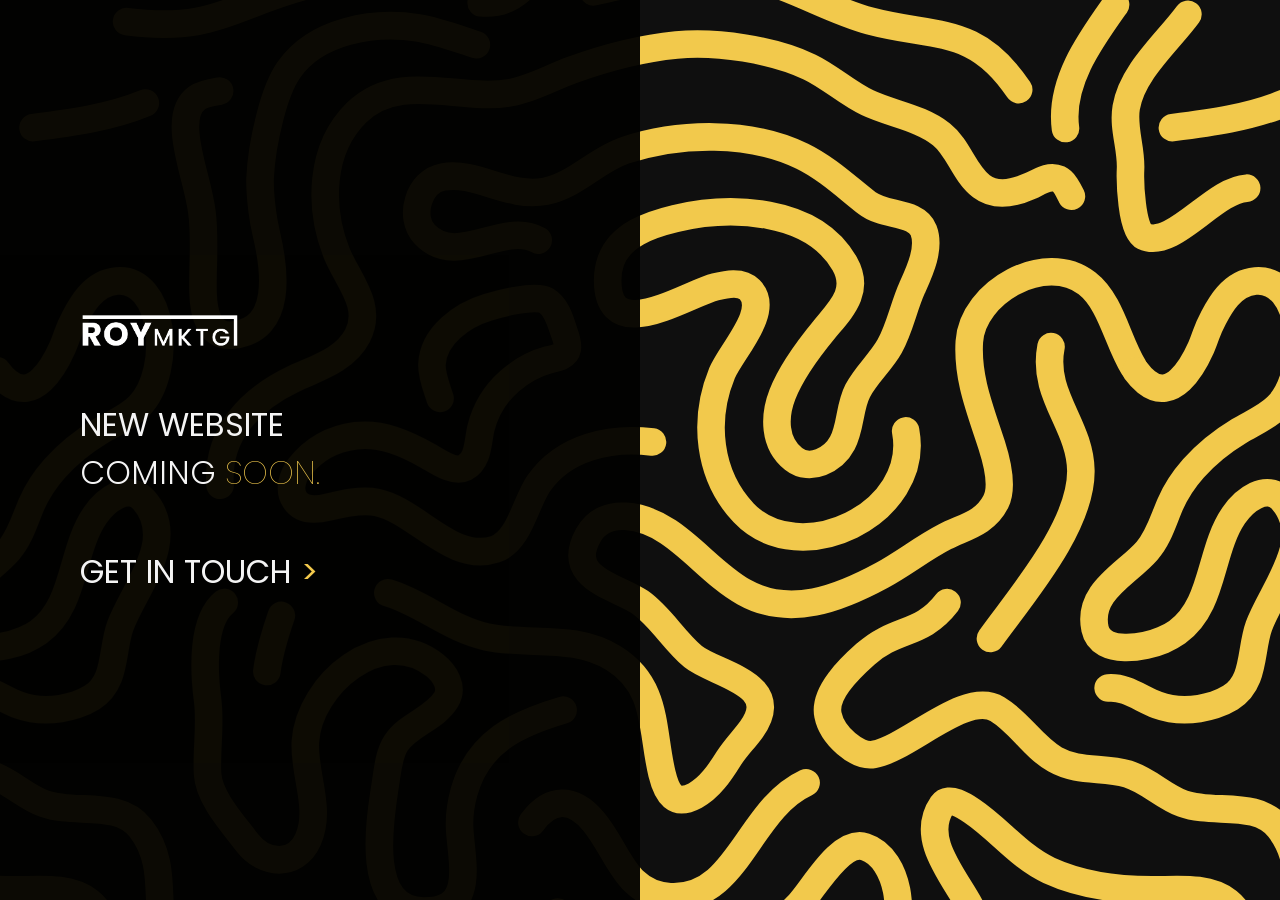
<file: index.html>
<!DOCTYPE html>
<html lang="en">
    <head>
        <!-- Google tag (gtag.js) -->
        <script async
            src="https://www.googletagmanager.com/gtag/js?id=G-N9LEPK4XEE"></script>
        <script>
  window.dataLayer = window.dataLayer || [];
  function gtag(){dataLayer.push(arguments);}
  gtag('js', new Date());

  gtag('config', 'G-N9LEPK4XEE');
</script>
        <meta charset="UTF-8" />
        <meta name="viewport" content="width=device-width, initial-scale=1.0" />
        <link rel="stylesheet" href="style.css" />
        <link rel="preconnect" href="https://fonts.googleapis.com">
        <link rel="preconnect" href="https://fonts.gstatic.com" crossorigin>
        <link
            href="https://fonts.googleapis.com/css2?family=Poppins:ital,wght@0,100;0,200;0,300;0,400;0,500;0,600;0,700;0,800;0,900;1,100;1,200;1,300;1,400;1,500;1,600;1,700;1,800;1,900&display=swap"
            rel="stylesheet">

        <title>Roy Marketing</title>
        <meta name="title"
            content="Roy Marketing  | Branding and Digital Marketing" />
        <meta name="description"
            content="Roy MKTG is a digital marketing agency based in Quebec City. We help small business owners with solutions that fits their needs, branding, web design, social media marketing & more." />
    </head>
    <body>
        <header>
            <nav>
                <img src="logo.png" alt>
                <p>NEW WEBSITE<br><span class="span1">COMING</span>
                      <!--<span
                        class="span2"></span>--> <span
                        class="span3">SOON.</span></p>
                <!-- <a href="#">GET IN TOUCH <span>></span></a> -->
                <a href="mailto:olivier@roymktg.com">GET IN TOUCH <span>></span></a>
            </nav>
        </header>
    </body>
</html>
</file>
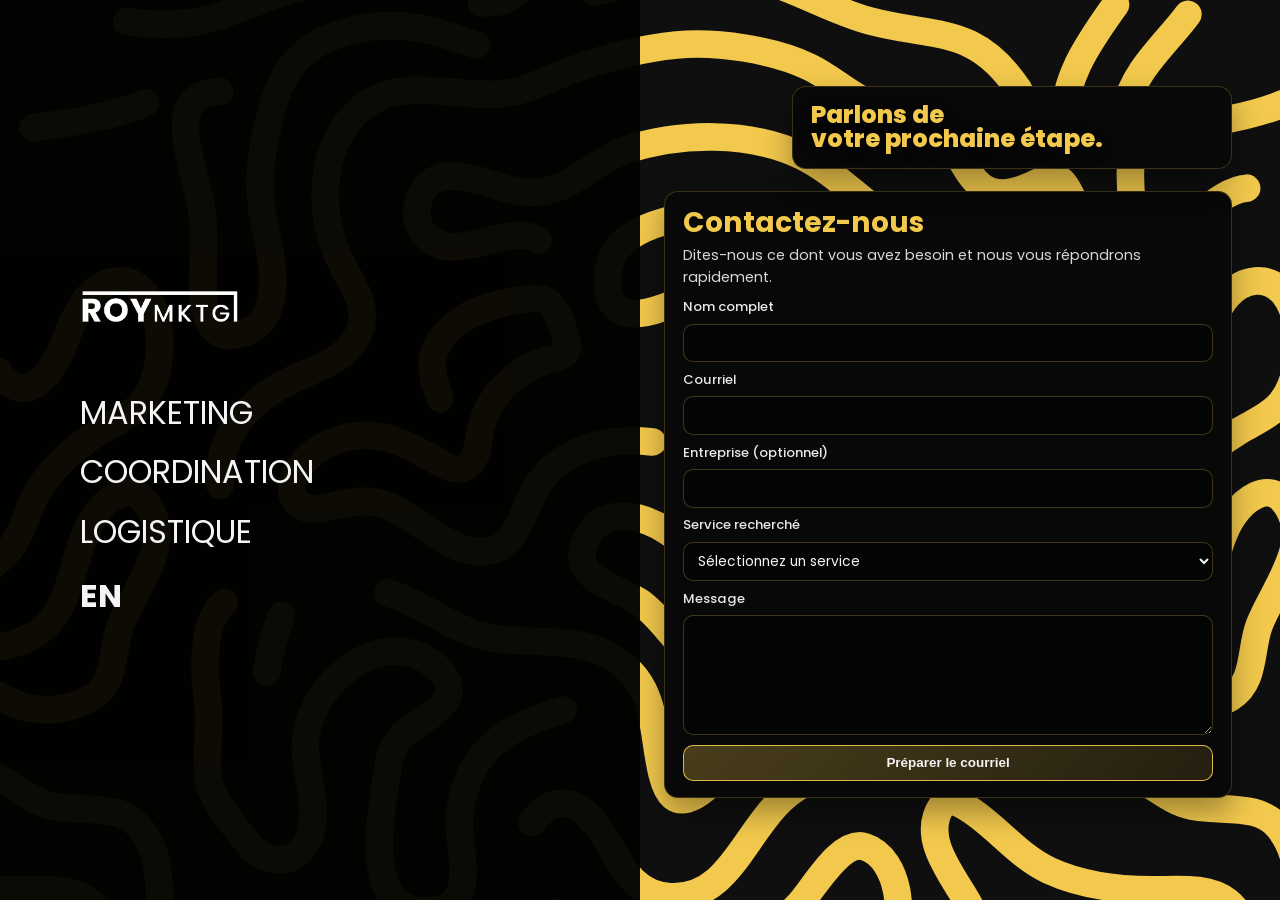
<file: contact-fr.html>
<!DOCTYPE html>
<html lang="fr">
    <head>
        <meta charset="UTF-8" />
        <meta name="viewport" content="width=device-width, initial-scale=1.0" />
        <link rel="stylesheet" href="style.css" />
        <link rel="preconnect" href="https://fonts.googleapis.com">
        <link rel="preconnect" href="https://fonts.gstatic.com" crossorigin>
        <link
            href="https://fonts.googleapis.com/css2?family=Poppins:ital,wght@0,100;0,200;0,300;0,400;0,500;0,600;0,700;0,800;0,900;1,100;1,200;1,300;1,400;1,500;1,600;1,700;1,800;1,900&display=swap"
            rel="stylesheet">
        <title>Contact | Roy Marketing | Français</title>
    </head>
    <body class="contact-page contact-form-page" id="top">
        <header>
            <nav>
                <div class="mobile-topbar">
                    <a href="index-fr.html" class="logo-link" aria-label="Retour à l'accueil">
                        <img src="logo.png" alt="Roy Marketing logo">
                    </a>
                    <button class="menu-toggle" type="button" aria-expanded="false" aria-controls="mobile-menu">
                        <span class="menu-toggle-line"></span>
                        <span class="menu-toggle-line"></span>
                        <span class="menu-toggle-line"></span>
                        <span class="sr-only">Ouvrir le menu</span>
                    </button>
                </div>
                <div class="mobile-intro">
                    <p class="mobile-tagline">
                        <span>Parlons de</span>
                        <span>votre prochaine étape.</span>
                    </p>
                </div>

                <div class="mobile-menu-overlay" id="mobile-menu">
                    <div class="nav-links">
                        <a href="marketing-fr.html">MARKETING</a>
                        <a href="coordination-fr.html">COORDINATION</a>
                        <a href="logistics-fr.html">LOGISTIQUE</a>
                        <a class="lang-menu-link" href="contact.html" lang="en">EN</a>
                        <a class="menu-only-link is-active" href="contact-fr.html">CONTACTEZ-NOUS <span>></span></a>
                    </div>
                </div>
            </nav>
        </header>

        <main class="contact-main">
            <section class="desktop-intro" aria-label="Contact introduction">
                <div class="desktop-intro-card">
                    <p class="desktop-tagline">
                        <span>Parlons de</span>
                        <span>votre prochaine étape.</span>
                    </p>
                </div>
            </section>
            <section class="contact-shell">
                <div class="contact-card">
                    <h1 id="contact">Contactez-nous</h1>
                    <p class="contact-copy">Dites-nous ce dont vous avez besoin et nous vous répondrons rapidement.</p>

                    <p class="contact-success" id="contact-success" hidden>
                        Votre brouillon de courriel est prêt dans votre application par défaut.
                    </p>

                    <form class="contact-form" id="contact-form">
                        <label for="name">Nom complet</label>
                        <input id="name" name="name" type="text" autocomplete="name" required>

                        <label for="email">Courriel</label>
                        <input id="email" name="email" type="email" autocomplete="email" required>

                        <label for="company">Entreprise (optionnel)</label>
                        <input id="company" name="company" type="text" autocomplete="organization">

                        <label for="service">Service recherché</label>
                        <select id="service" name="service" required>
                            <option value disabled selected>Sélectionnez un service</option>
                            <option value="Marketing">Marketing</option>
                            <option value="Coordination de projet">Coordination de projet</option>
                            <option value="Logistique">Logistique</option>
                            <option value="Services multiples">Services multiples</option>
                        </select>

                        <label for="message">Message</label>
                        <textarea id="message" name="message" rows="6" required></textarea>

                        <button type="submit">Préparer le courriel</button>
                    </form>

                </div>
            </section>
            <div id="page-bottom" aria-hidden="true"></div>
        </main>

        <script>
  (function () {
    var isMobile = window.matchMedia("(max-width: 800px)").matches;
    if (isMobile) {
      var menuToggle = document.querySelector(".menu-toggle");
      var menuOverlay = document.getElementById("mobile-menu");
      if (menuToggle && menuOverlay) {
        var overlayLinks = menuOverlay.querySelectorAll("a");

        var setMenuState = function (isOpen) {
          document.body.classList.toggle("menu-open", isOpen);
          menuToggle.setAttribute("aria-expanded", isOpen ? "true" : "false");
        };

        menuToggle.addEventListener("click", function () {
          var nextState = menuToggle.getAttribute("aria-expanded") !== "true";
          setMenuState(nextState);
        });

        overlayLinks.forEach(function (link) {
          link.addEventListener("click", function () {
            setMenuState(false);
          });
        });

        menuOverlay.addEventListener("click", function (event) {
          if (event.target === menuOverlay) {
            setMenuState(false);
          }
        });
      }
    }

    var form = document.getElementById("contact-form");
    if (form) {
      var fields = form.querySelectorAll("input[required], select[required], textarea[required]");

      var validateField = function (field) {
        var valid = field.checkValidity();
        field.classList.toggle("field-invalid", !valid);
        field.setAttribute("aria-invalid", valid ? "false" : "true");
        return valid;
      };

      fields.forEach(function (field) {
        field.addEventListener("blur", function () {
          validateField(field);
        });
        field.addEventListener("input", function () {
          if (field.classList.contains("field-invalid")) {
            validateField(field);
          }
        });
        field.addEventListener("change", function () {
          if (field.classList.contains("field-invalid")) {
            validateField(field);
          }
        });
      });

      form.addEventListener("submit", function (event) {
        event.preventDefault();

        var allValid = true;
        fields.forEach(function (field) {
          if (!validateField(field)) allValid = false;
        });
        if (!allValid) {
          var firstInvalid = form.querySelector(".field-invalid");
          if (firstInvalid) firstInvalid.focus();
          return;
        }

        var name = (form.querySelector("#name").value || "").trim();
        var email = (form.querySelector("#email").value || "").trim();
        var company = (form.querySelector("#company").value || "").trim();
        var service = (form.querySelector("#service").value || "").trim();
        var message = (form.querySelector("#message").value || "").trim();

        var subject = "Nouvelle demande de " + name + " (" + service + ")";
        var lines = [
          "Nom: " + name,
          "Courriel: " + email,
          "Entreprise: " + (company || "N/A"),
          "Service: " + service,
          "",
          "Message :",
          message
        ];
        var body = lines.join("\n");
        var mailtoUrl =
          "mailto:olivier@roymktg.com?subject=" +
          encodeURIComponent(subject) +
          "&body=" +
          encodeURIComponent(body);

        window.location.href = mailtoUrl;

        var success = document.getElementById("contact-success");
        if (success) success.hidden = false;
      });
    }
  })();
</script>
    </body>
</html>
</file>
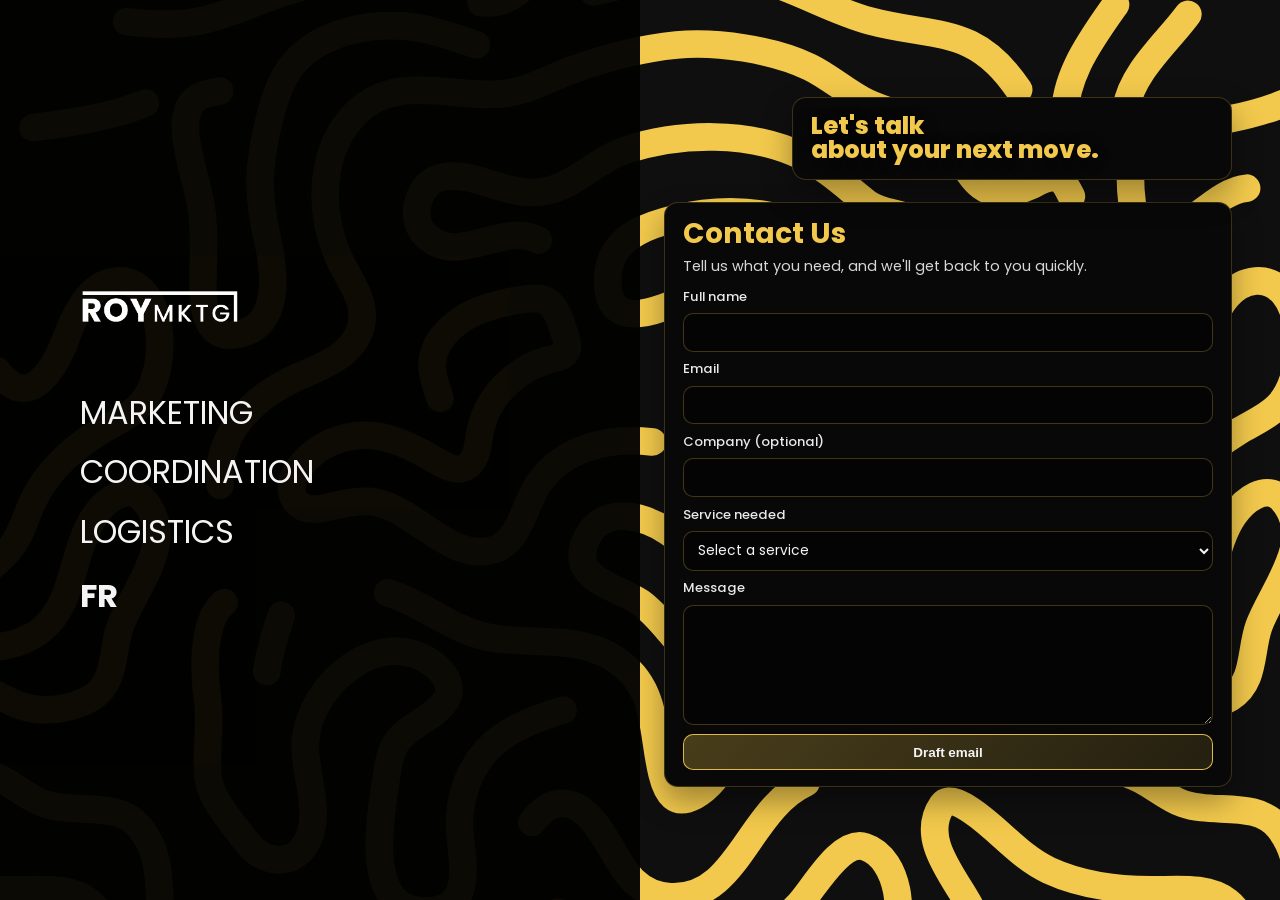
<file: contact.html>
<!DOCTYPE html>
<html lang="en">
    <head>
        <meta charset="UTF-8" />
        <meta name="viewport" content="width=device-width, initial-scale=1.0" />
        <link rel="stylesheet" href="style.css" />
        <link rel="preconnect" href="https://fonts.googleapis.com">
        <link rel="preconnect" href="https://fonts.gstatic.com" crossorigin>
        <link
            href="https://fonts.googleapis.com/css2?family=Poppins:ital,wght@0,100;0,200;0,300;0,400;0,500;0,600;0,700;0,800;0,900;1,100;1,200;1,300;1,400;1,500;1,600;1,700;1,800;1,900&display=swap"
            rel="stylesheet">
        <title>Contact Us | Roy Marketing</title>
    </head>
    <body class="contact-page contact-form-page" id="top">
        <header>
            <nav>
                <div class="mobile-topbar">
                    <a href="index.html" class="logo-link" aria-label="Back to home">
                        <img src="logo.png" alt="Roy Marketing logo">
                    </a>
                    <button class="menu-toggle" type="button" aria-expanded="false" aria-controls="mobile-menu">
                        <span class="menu-toggle-line"></span>
                        <span class="menu-toggle-line"></span>
                        <span class="menu-toggle-line"></span>
                        <span class="sr-only">Open menu</span>
                    </button>
                </div>
                <div class="mobile-intro">
                    <p class="mobile-tagline">
                        <span>Let's talk</span>
                        <span>about your next move.</span>
                    </p>
                </div>

                <div class="mobile-menu-overlay" id="mobile-menu">
                    <div class="nav-links">
                        <a href="marketing.html">MARKETING</a>
                        <a href="coordination.html">COORDINATION</a>
                        <a href="logistics.html">LOGISTICS</a>
                        <a class="lang-menu-link" href="contact-fr.html" lang="fr">FR</a>
                        <a class="menu-only-link is-active" href="contact.html">CONTACT US <span>></span></a>
                    </div>
                </div>
            </nav>
        </header>

        <main class="contact-main">
            <section class="desktop-intro" aria-label="Contact introduction">
                <div class="desktop-intro-card">
                    <p class="desktop-tagline">
                        <span>Let's talk</span>
                        <span>about your next move.</span>
                    </p>
                </div>
            </section>
            <section class="contact-shell">
                <div class="contact-card">
                    <h1 id="contact">Contact Us</h1>
                    <p class="contact-copy">Tell us what you need, and we'll get back to you quickly.</p>

                    <p class="contact-success" id="contact-success" hidden>
                        Your email draft is ready in your default mail app.
                    </p>

                    <form class="contact-form" id="contact-form">
                        <label for="name">Full name</label>
                        <input id="name" name="name" type="text" autocomplete="name" required>

                        <label for="email">Email</label>
                        <input id="email" name="email" type="email" autocomplete="email" required>

                        <label for="company">Company (optional)</label>
                        <input id="company" name="company" type="text" autocomplete="organization">

                        <label for="service">Service needed</label>
                        <select id="service" name="service" required>
                            <option value disabled selected>Select a service</option>
                            <option value="Marketing">Marketing</option>
                            <option value="Project Coordination">Project Coordination</option>
                            <option value="Logistics">Logistics</option>
                            <option value="Multiple">Multiple services</option>
                        </select>

                        <label for="message">Message</label>
                        <textarea id="message" name="message" rows="6" required></textarea>

                        <button type="submit">Draft email</button>
                    </form>

                </div>
            </section>
            <div id="page-bottom" aria-hidden="true"></div>
        </main>

        <script>
  (function () {
    var isMobile = window.matchMedia("(max-width: 800px)").matches;
    if (isMobile) {
      var menuToggle = document.querySelector(".menu-toggle");
      var menuOverlay = document.getElementById("mobile-menu");
      if (menuToggle && menuOverlay) {
        var overlayLinks = menuOverlay.querySelectorAll("a");

        var setMenuState = function (isOpen) {
          document.body.classList.toggle("menu-open", isOpen);
          menuToggle.setAttribute("aria-expanded", isOpen ? "true" : "false");
        };

        menuToggle.addEventListener("click", function () {
          var nextState = menuToggle.getAttribute("aria-expanded") !== "true";
          setMenuState(nextState);
        });

        overlayLinks.forEach(function (link) {
          link.addEventListener("click", function () {
            setMenuState(false);
          });
        });

        menuOverlay.addEventListener("click", function (event) {
          if (event.target === menuOverlay) {
            setMenuState(false);
          }
        });
      }
    }

    var form = document.getElementById("contact-form");
    if (form) {
      var fields = form.querySelectorAll("input[required], select[required], textarea[required]");

      var validateField = function (field) {
        var valid = field.checkValidity();
        field.classList.toggle("field-invalid", !valid);
        field.setAttribute("aria-invalid", valid ? "false" : "true");
        return valid;
      };

      fields.forEach(function (field) {
        field.addEventListener("blur", function () {
          validateField(field);
        });
        field.addEventListener("input", function () {
          if (field.classList.contains("field-invalid")) {
            validateField(field);
          }
        });
        field.addEventListener("change", function () {
          if (field.classList.contains("field-invalid")) {
            validateField(field);
          }
        });
      });

      form.addEventListener("submit", function (event) {
        event.preventDefault();

        var allValid = true;
        fields.forEach(function (field) {
          if (!validateField(field)) allValid = false;
        });
        if (!allValid) {
          var firstInvalid = form.querySelector(".field-invalid");
          if (firstInvalid) firstInvalid.focus();
          return;
        }

        var name = (form.querySelector("#name").value || "").trim();
        var email = (form.querySelector("#email").value || "").trim();
        var company = (form.querySelector("#company").value || "").trim();
        var service = (form.querySelector("#service").value || "").trim();
        var message = (form.querySelector("#message").value || "").trim();

        var subject = "New inquiry from " + name + " (" + service + ")";
        var lines = [
          "Name: " + name,
          "Email: " + email,
          "Company: " + (company || "N/A"),
          "Service: " + service,
          "",
          "Message:",
          message
        ];
        var body = lines.join("\n");
        var mailtoUrl =
          "mailto:olivier@roymktg.com?subject=" +
          encodeURIComponent(subject) +
          "&body=" +
          encodeURIComponent(body);

        window.location.href = mailtoUrl;

        var success = document.getElementById("contact-success");
        if (success) success.hidden = false;
      });
    }
  })();
</script>
    </body>
</html>
</file>
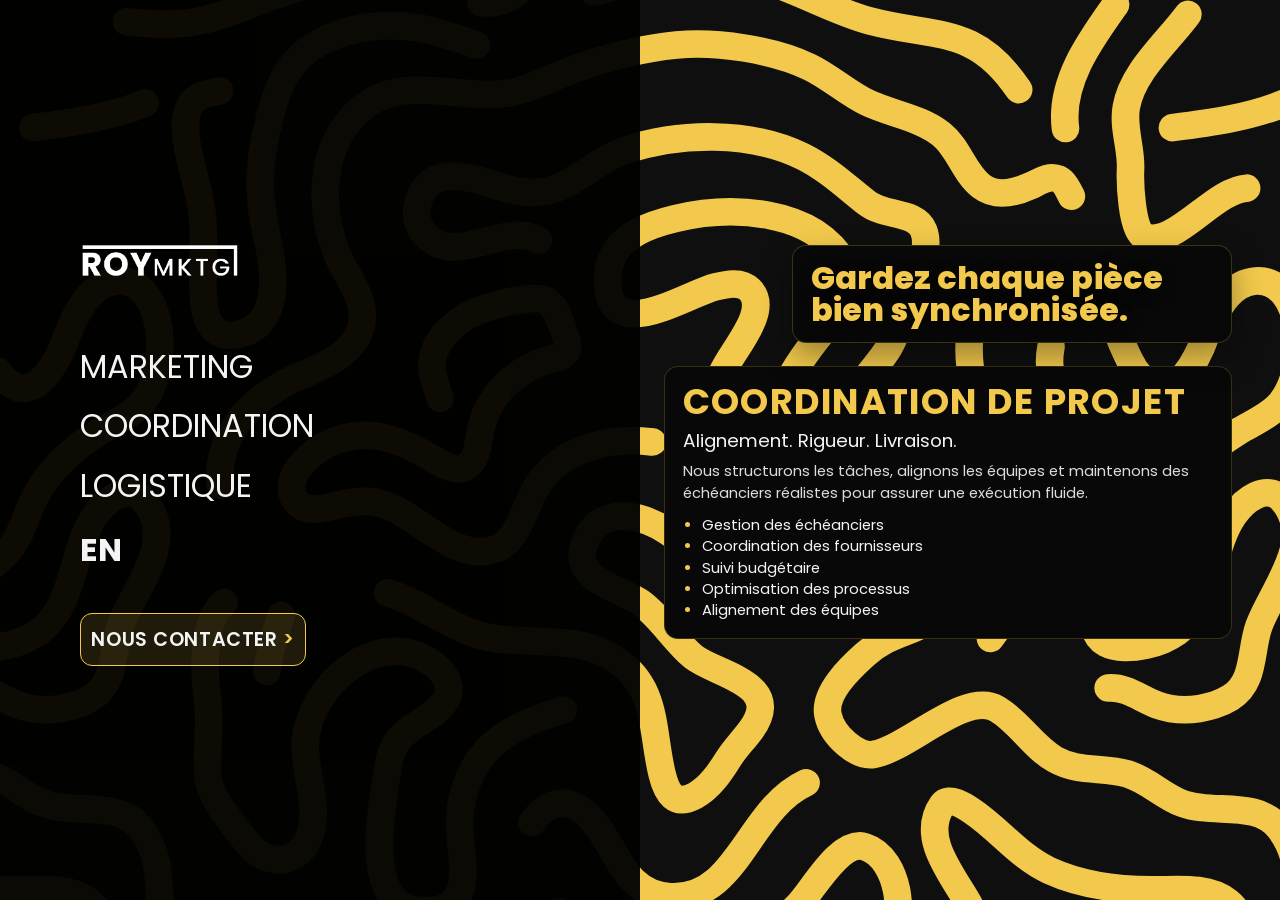
<file: coordination-fr.html>
<!DOCTYPE html>
<html lang="fr">
    <head>
        <meta charset="UTF-8" />
        <meta name="viewport" content="width=device-width, initial-scale=1.0" />
        <link rel="stylesheet" href="style.css" />
        <link rel="preconnect" href="https://fonts.googleapis.com">
        <link rel="preconnect" href="https://fonts.gstatic.com" crossorigin>
        <link
            href="https://fonts.googleapis.com/css2?family=Poppins:ital,wght@0,100;0,200;0,300;0,400;0,500;0,600;0,700;0,800;0,900;1,100;1,200;1,300;1,400;1,500;1,600;1,700;1,800;1,900&display=swap"
            rel="stylesheet">
        <title>Coordination de projet | Roy Marketing | Français</title>
    </head>
    <body class="contact-page" id="top">
        <header>
            <nav>
                <div class="mobile-topbar">
                    <a href="index-fr.html" class="logo-link" aria-label="Retour à l'accueil">
                        <img src="logo.png" alt="Roy Marketing logo">
                    </a>
                    <button class="menu-toggle" type="button" aria-expanded="false" aria-controls="mobile-menu">
                        <span class="menu-toggle-line"></span>
                        <span class="menu-toggle-line"></span>
                        <span class="menu-toggle-line"></span>
                        <span class="sr-only">Ouvrir le menu</span>
                    </button>
                </div>
                <div class="mobile-intro">
                    <p class="mobile-tagline">
                        <span>Gardez chaque pièce</span>
                        <span>bien synchronisée.</span>
                    </p>
                </div>

                <div class="mobile-menu-overlay" id="mobile-menu">
                    <div class="nav-links">
                        <a href="marketing-fr.html">MARKETING</a>
                        <a class="is-active" href="coordination-fr.html">COORDINATION</a>
                        <a href="logistics-fr.html">LOGISTIQUE</a>
                        <a class="lang-menu-link" href="coordination.html" lang="en">EN</a>
                        <a class="menu-only-link" href="contact-fr.html">NOUS CONTACTER <span>></span></a>
                    </div>
                </div>
                <a class="contact-link" href="contact-fr.html">NOUS CONTACTER <span>></span></a>
            </nav>
        </header>

        <main class="contact-main">
            <section class="desktop-intro" aria-label="Contact introduction">
                <div class="desktop-intro-card">
                    <p class="desktop-tagline">
                        <span>Gardez chaque pièce</span>
                        <span>bien synchronisée.</span>
                    </p>
                </div>
            </section>
            <section class="contact-shell">
                <div class="service-card">
                    <h2>COORDINATION DE PROJET</h2>
                    <p class="service-subtitle">Alignement. Rigueur. Livraison.</p>
                    <p class="service-detail">Nous structurons les tâches, alignons les équipes et maintenons des échéanciers réalistes pour assurer une exécution fluide.</p>
                    <ul>
                        <li>Gestion des échéanciers</li>
                        <li>Coordination des fournisseurs</li>
                        <li>Suivi budgétaire</li>
                        <li>Optimisation des processus</li>
                        <li>Alignement des équipes</li>
                    </ul>
                </div>
            </section>
            <div id="page-bottom" aria-hidden="true"></div>
        </main>

        <script>
  (function () {
    var isMobile = window.matchMedia("(max-width: 800px)").matches;
    if (isMobile) {
      var menuToggle = document.querySelector(".menu-toggle");
      var menuOverlay = document.getElementById("mobile-menu");
      if (menuToggle && menuOverlay) {
        var overlayLinks = menuOverlay.querySelectorAll("a");

        var setMenuState = function (isOpen) {
          document.body.classList.toggle("menu-open", isOpen);
          menuToggle.setAttribute("aria-expanded", isOpen ? "true" : "false");
        };

        menuToggle.addEventListener("click", function () {
          var nextState = menuToggle.getAttribute("aria-expanded") !== "true";
          setMenuState(nextState);
        });

        overlayLinks.forEach(function (link) {
          link.addEventListener("click", function () {
            setMenuState(false);
          });
        });

        menuOverlay.addEventListener("click", function (event) {
          if (event.target === menuOverlay) {
            setMenuState(false);
          }
        });
      }
    }

  })();
</script>
    </body>
</html>
</file>
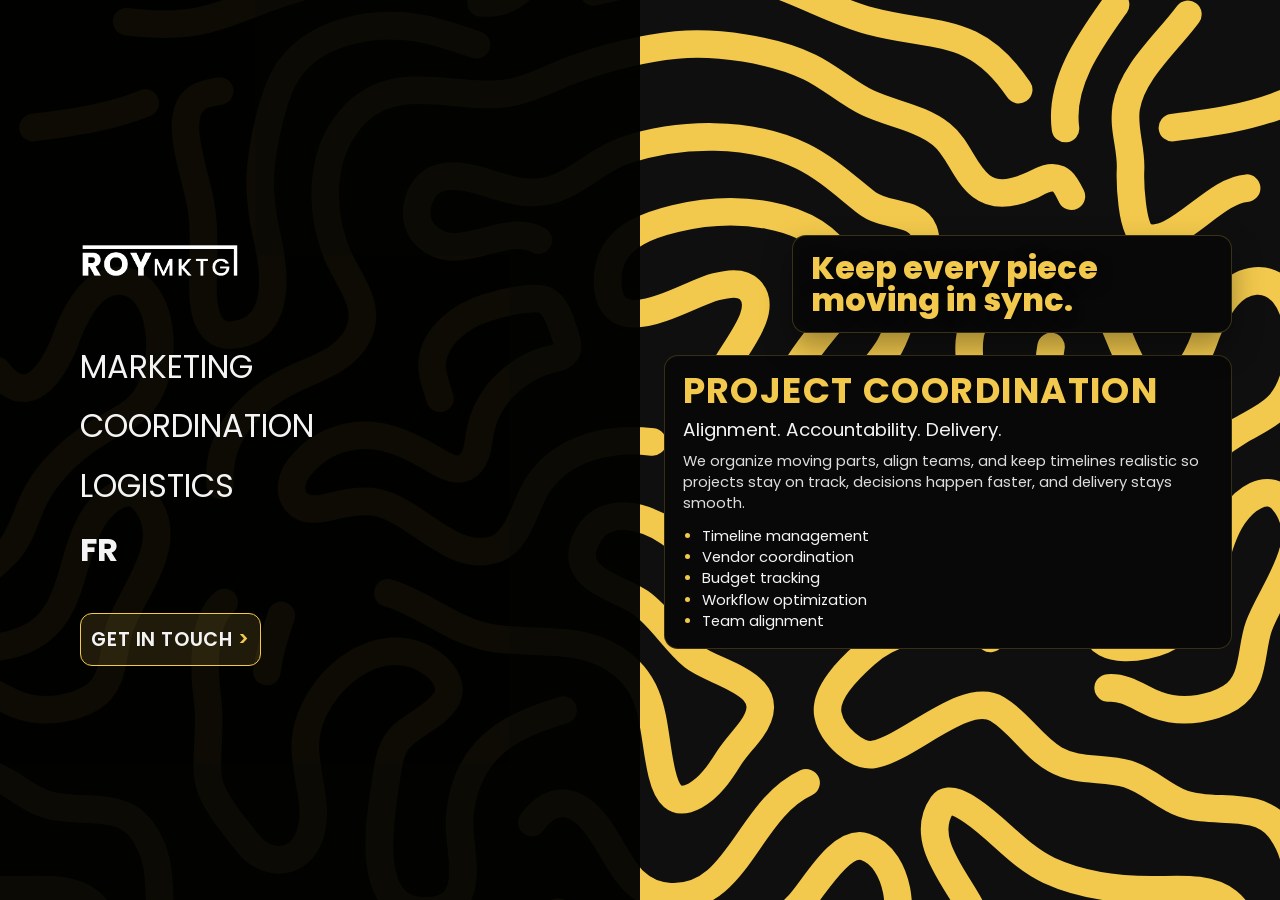
<file: coordination.html>
<!DOCTYPE html>
<html lang="en">
    <head>
        <meta charset="UTF-8" />
        <meta name="viewport" content="width=device-width, initial-scale=1.0" />
        <link rel="stylesheet" href="style.css" />
        <link rel="preconnect" href="https://fonts.googleapis.com">
        <link rel="preconnect" href="https://fonts.gstatic.com" crossorigin>
        <link
            href="https://fonts.googleapis.com/css2?family=Poppins:ital,wght@0,100;0,200;0,300;0,400;0,500;0,600;0,700;0,800;0,900;1,100;1,200;1,300;1,400;1,500;1,600;1,700;1,800;1,900&display=swap"
            rel="stylesheet">
        <title>Project Coordination | Roy Marketing</title>
    </head>
    <body class="contact-page" id="top">
        <header>
            <nav>
                <div class="mobile-topbar">
                    <a href="index.html" class="logo-link" aria-label="Back to home">
                        <img src="logo.png" alt="Roy Marketing logo">
                    </a>
                    <button class="menu-toggle" type="button" aria-expanded="false" aria-controls="mobile-menu">
                        <span class="menu-toggle-line"></span>
                        <span class="menu-toggle-line"></span>
                        <span class="menu-toggle-line"></span>
                        <span class="sr-only">Open menu</span>
                    </button>
                </div>
                <div class="mobile-intro">
                    <p class="mobile-tagline">
                        <span>Keep every piece</span>
                        <span>moving in sync.</span>
                    </p>
                </div>

                <div class="mobile-menu-overlay" id="mobile-menu">
                    <div class="nav-links">
                        <a href="marketing.html">MARKETING</a>
                        <a class="is-active" href="coordination.html">COORDINATION</a>
                        <a href="logistics.html">LOGISTICS</a>
                        <a class="lang-menu-link" href="coordination-fr.html" lang="fr">FR</a>
                        <a class="menu-only-link" href="contact.html">GET IN TOUCH <span>></span></a>
                    </div>
                </div>
                <a class="contact-link" href="contact.html">GET IN TOUCH <span>></span></a>
            </nav>
        </header>

        <main class="contact-main">
            <section class="desktop-intro" aria-label="Contact introduction">
                <div class="desktop-intro-card">
                    <p class="desktop-tagline">
                        <span>Keep every piece</span>
                        <span>moving in sync.</span>
                    </p>
                </div>
            </section>
            <section class="contact-shell">
                <div class="service-card">
                    <h2>PROJECT COORDINATION</h2>
                    <p class="service-subtitle">Alignment. Accountability. Delivery.</p>
                    <p class="service-detail">We organize moving parts, align teams, and keep timelines realistic so projects stay on track, decisions happen faster, and delivery stays smooth.</p>
                    <ul>
                        <li>Timeline management</li>
                        <li>Vendor coordination</li>
                        <li>Budget tracking</li>
                        <li>Workflow optimization</li>
                        <li>Team alignment</li>
                    </ul>
                </div>
            </section>
            <div id="page-bottom" aria-hidden="true"></div>
        </main>

        <script>
  (function () {
    var isMobile = window.matchMedia("(max-width: 800px)").matches;
    if (isMobile) {
      var menuToggle = document.querySelector(".menu-toggle");
      var menuOverlay = document.getElementById("mobile-menu");
      if (menuToggle && menuOverlay) {
        var overlayLinks = menuOverlay.querySelectorAll("a");

        var setMenuState = function (isOpen) {
          document.body.classList.toggle("menu-open", isOpen);
          menuToggle.setAttribute("aria-expanded", isOpen ? "true" : "false");
        };

        menuToggle.addEventListener("click", function () {
          var nextState = menuToggle.getAttribute("aria-expanded") !== "true";
          setMenuState(nextState);
        });

        overlayLinks.forEach(function (link) {
          link.addEventListener("click", function () {
            setMenuState(false);
          });
        });

        menuOverlay.addEventListener("click", function (event) {
          if (event.target === menuOverlay) {
            setMenuState(false);
          }
        });
      }
    }

  })();
</script>
    </body>
</html>
</file>
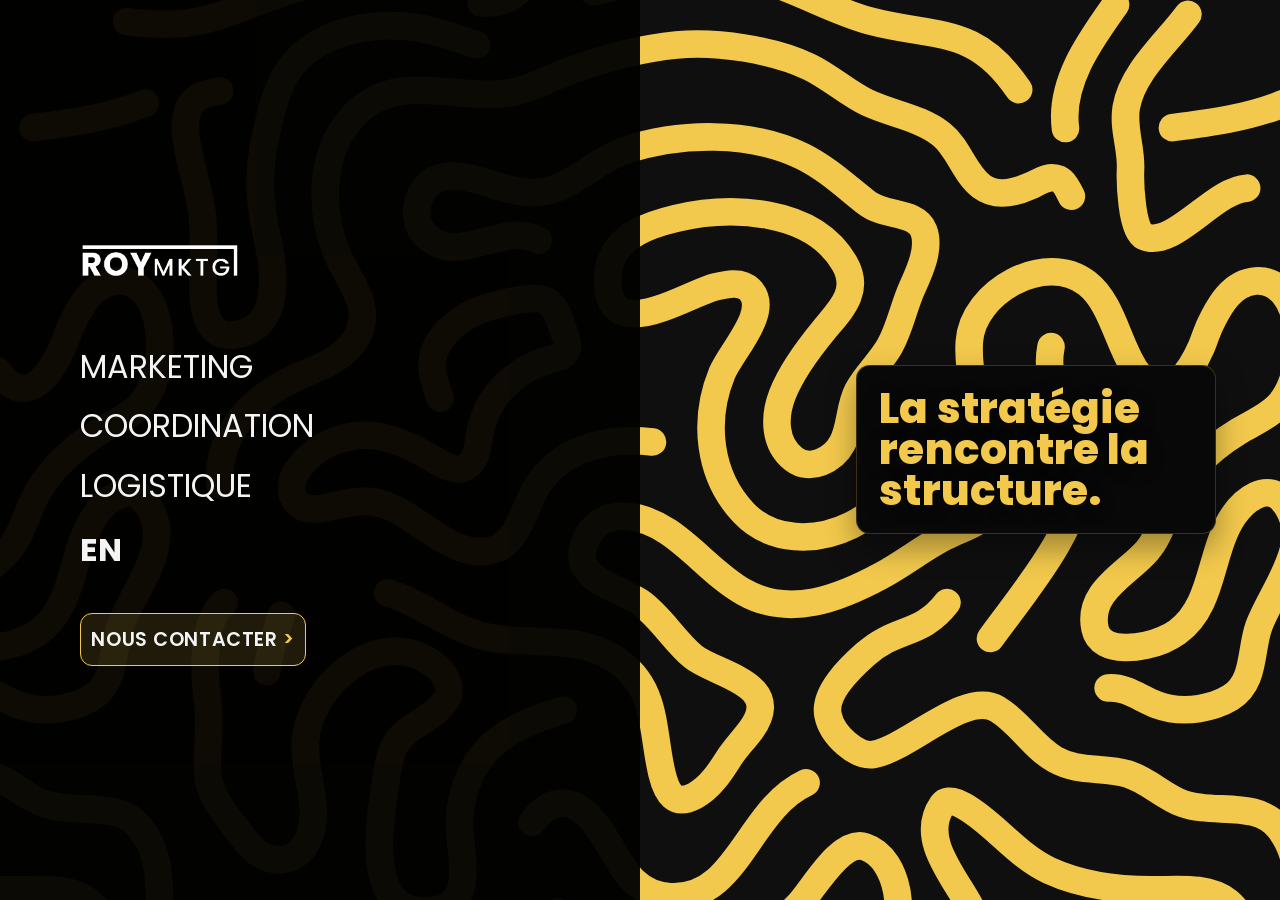
<file: index-fr.html>
<!DOCTYPE html>
<html lang="fr">
    <head>
        <!-- Google tag (gtag.js) -->
        <script async
            src="https://www.googletagmanager.com/gtag/js?id=G-N9LEPK4XEE"></script>
        <script>
  window.dataLayer = window.dataLayer || [];
  function gtag(){dataLayer.push(arguments);}
  gtag('js', new Date());

  gtag('config', 'G-N9LEPK4XEE');
</script>
        <meta charset="UTF-8" />
        <meta name="viewport" content="width=device-width, initial-scale=1.0" />
        <link rel="stylesheet" href="style.css" />
        <link rel="preconnect" href="https://fonts.googleapis.com">
        <link rel="preconnect" href="https://fonts.gstatic.com" crossorigin>
        <link
            href="https://fonts.googleapis.com/css2?family=Poppins:ital,wght@0,100;0,200;0,300;0,400;0,500;0,600;0,700;0,800;0,900;1,100;1,200;1,300;1,400;1,500;1,600;1,700;1,800;1,900&display=swap"
            rel="stylesheet">

        <title>Roy Marketing | Français</title>
        <meta name="title"
            content="Roy Marketing | Marketing numérique et image de marque" />
        <meta name="description"
            content="Roy MKTG est une agence basée à Québec. Nous aidons les entreprises avec des solutions adaptées à leurs besoins." />
    </head>
    <body id="top">
        <header>
            <nav>
                <div class="mobile-topbar">
                    <a href="#top" class="logo-link" aria-label="Retour en haut">
                        <img src="logo.png" alt="Roy Marketing logo">
                    </a>
                    <button class="menu-toggle" type="button" aria-expanded="false" aria-controls="mobile-menu">
                        <span class="menu-toggle-line"></span>
                        <span class="menu-toggle-line"></span>
                        <span class="menu-toggle-line"></span>
                        <span class="sr-only">Ouvrir le menu</span>
                    </button>
                </div>
                <div class="mobile-intro">
                    <p class="mobile-tagline">
                        <span>La stratégie</span>
                        <span>rencontre la structure.</span>
                    </p>
                </div>
                <div class="mobile-menu-overlay" id="mobile-menu">
                    <div class="nav-links">
                        <a href="marketing-fr.html">MARKETING</a>
                        <a href="coordination-fr.html">COORDINATION</a>
                        <a href="logistics-fr.html">LOGISTIQUE</a>
                        <a class="lang-menu-link" href="index.html" lang="en">EN</a>
                        <a class="menu-only-link" href="contact-fr.html">NOUS CONTACTER <span>></span></a>
                    </div>
                </div>
                <a class="contact-link" href="contact-fr.html">NOUS CONTACTER <span>></span></a>
            </nav>
        </header>

        <main>
            <section class="desktop-intro" aria-label="Introduction">
                <div class="desktop-intro-card">
                    <p class="desktop-tagline">
                        <span>La stratégie</span>
                        <span>rencontre la structure.</span>
                    </p>
                </div>
            </section>
              </main>

        <script>
  (function () {
    var isMobile = window.matchMedia("(max-width: 800px)").matches;
    if (isMobile) {
      var menuToggle = document.querySelector(".menu-toggle");
      var menuOverlay = document.getElementById("mobile-menu");
      if (menuToggle && menuOverlay) {
        var overlayLinks = menuOverlay.querySelectorAll("a");

        var setMenuState = function (isOpen) {
          document.body.classList.toggle("menu-open", isOpen);
          menuToggle.setAttribute("aria-expanded", isOpen ? "true" : "false");
        };

        menuToggle.addEventListener("click", function () {
          var nextState = menuToggle.getAttribute("aria-expanded") !== "true";
          setMenuState(nextState);
        });

        overlayLinks.forEach(function (link) {
          link.addEventListener("click", function () {
            setMenuState(false);
          });
        });

        menuOverlay.addEventListener("click", function (event) {
          if (event.target === menuOverlay) {
            setMenuState(false);
          }
        });
      }
    }

  })();
</script>
    </body>
</html>
</file>
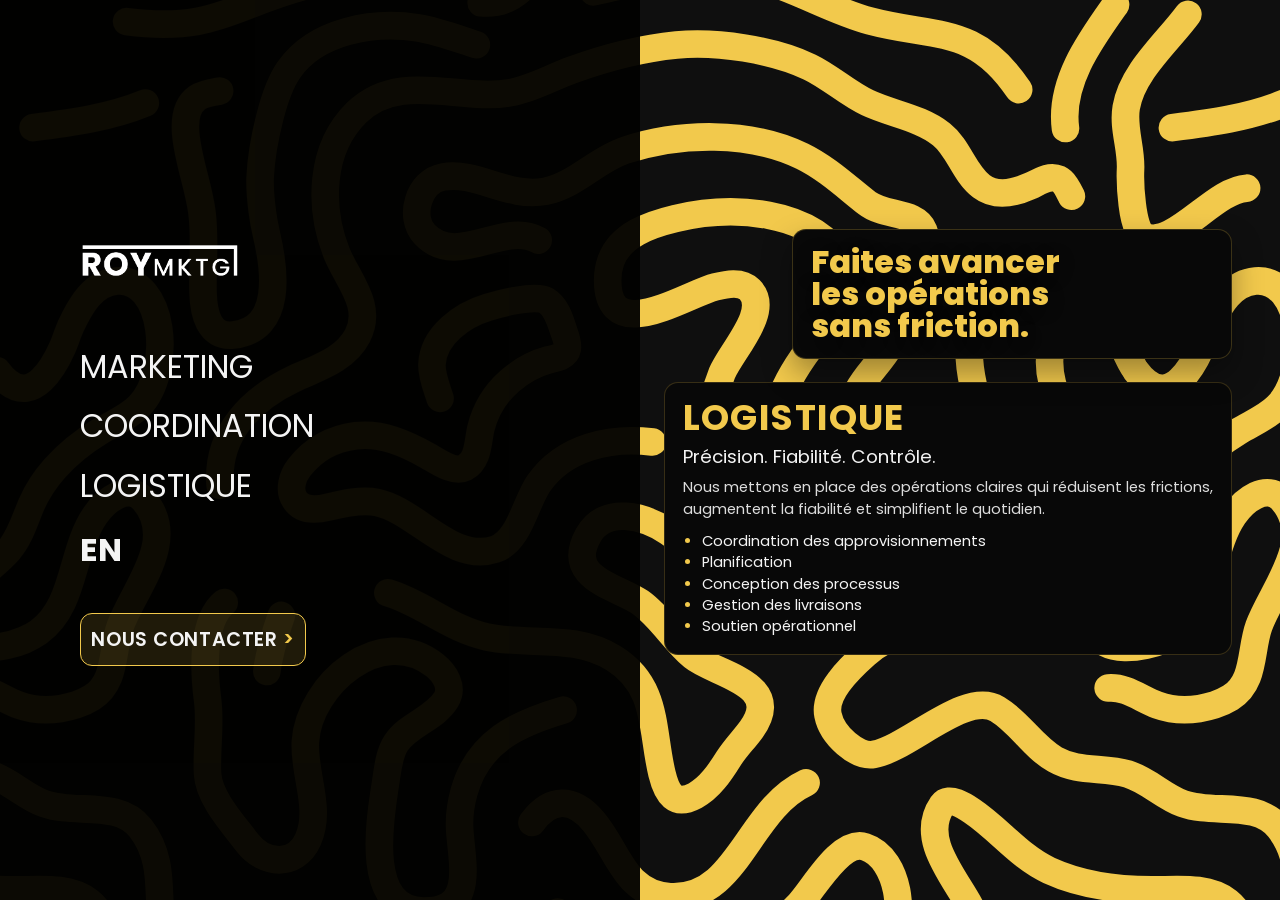
<file: logistics-fr.html>
<!DOCTYPE html>
<html lang="fr">
    <head>
        <meta charset="UTF-8" />
        <meta name="viewport" content="width=device-width, initial-scale=1.0" />
        <link rel="stylesheet" href="style.css" />
        <link rel="preconnect" href="https://fonts.googleapis.com">
        <link rel="preconnect" href="https://fonts.gstatic.com" crossorigin>
        <link
            href="https://fonts.googleapis.com/css2?family=Poppins:ital,wght@0,100;0,200;0,300;0,400;0,500;0,600;0,700;0,800;0,900;1,100;1,200;1,300;1,400;1,500;1,600;1,700;1,800;1,900&display=swap"
            rel="stylesheet">
        <title>Logistique | Roy Marketing | Français</title>
    </head>
    <body class="contact-page" id="top">
        <header>
            <nav>
                <div class="mobile-topbar">
                    <a href="index-fr.html" class="logo-link" aria-label="Retour à l'accueil">
                        <img src="logo.png" alt="Roy Marketing logo">
                    </a>
                    <button class="menu-toggle" type="button" aria-expanded="false" aria-controls="mobile-menu">
                        <span class="menu-toggle-line"></span>
                        <span class="menu-toggle-line"></span>
                        <span class="menu-toggle-line"></span>
                        <span class="sr-only">Ouvrir le menu</span>
                    </button>
                </div>
                <div class="mobile-intro">
                    <p class="mobile-tagline">
                        <span>Faites avancer</span>
                        <span>les opérations sans friction.</span>
                    </p>
                </div>

                <div class="mobile-menu-overlay" id="mobile-menu">
                    <div class="nav-links">
                        <a href="marketing-fr.html">MARKETING</a>
                        <a href="coordination-fr.html">COORDINATION</a>
                        <a class="is-active" href="logistics-fr.html">LOGISTIQUE</a>
                        <a class="lang-menu-link" href="logistics.html" lang="en">EN</a>
                        <a class="menu-only-link" href="contact-fr.html">NOUS CONTACTER <span>></span></a>
                    </div>
                </div>
                <a class="contact-link" href="contact-fr.html">NOUS CONTACTER <span>></span></a>
            </nav>
        </header>

        <main class="contact-main">
            <section class="desktop-intro" aria-label="Contact introduction">
                <div class="desktop-intro-card">
                    <p class="desktop-tagline">
                        <span>Faites avancer</span>
                        <span>les opérations sans friction.</span>
                    </p>
                </div>
            </section>
            <section class="contact-shell">
                <div class="service-card">
                    <h2>LOGISTIQUE</h2>
                    <p class="service-subtitle">Précision. Fiabilité. Contrôle.</p>
                    <p class="service-detail">Nous mettons en place des opérations claires qui réduisent les frictions, augmentent la fiabilité et simplifient le quotidien.</p>
                    <ul>
                        <li>Coordination des approvisionnements</li>
                        <li>Planification</li>
                        <li>Conception des processus</li>
                        <li>Gestion des livraisons</li>
                        <li>Soutien opérationnel</li>
                    </ul>
                </div>
            </section>
            <div id="page-bottom" aria-hidden="true"></div>
        </main>

        <script>
  (function () {
    var isMobile = window.matchMedia("(max-width: 800px)").matches;
    if (isMobile) {
      var menuToggle = document.querySelector(".menu-toggle");
      var menuOverlay = document.getElementById("mobile-menu");
      if (menuToggle && menuOverlay) {
        var overlayLinks = menuOverlay.querySelectorAll("a");

        var setMenuState = function (isOpen) {
          document.body.classList.toggle("menu-open", isOpen);
          menuToggle.setAttribute("aria-expanded", isOpen ? "true" : "false");
        };

        menuToggle.addEventListener("click", function () {
          var nextState = menuToggle.getAttribute("aria-expanded") !== "true";
          setMenuState(nextState);
        });

        overlayLinks.forEach(function (link) {
          link.addEventListener("click", function () {
            setMenuState(false);
          });
        });

        menuOverlay.addEventListener("click", function (event) {
          if (event.target === menuOverlay) {
            setMenuState(false);
          }
        });
      }
    }

  })();
</script>
    </body>
</html>
</file>
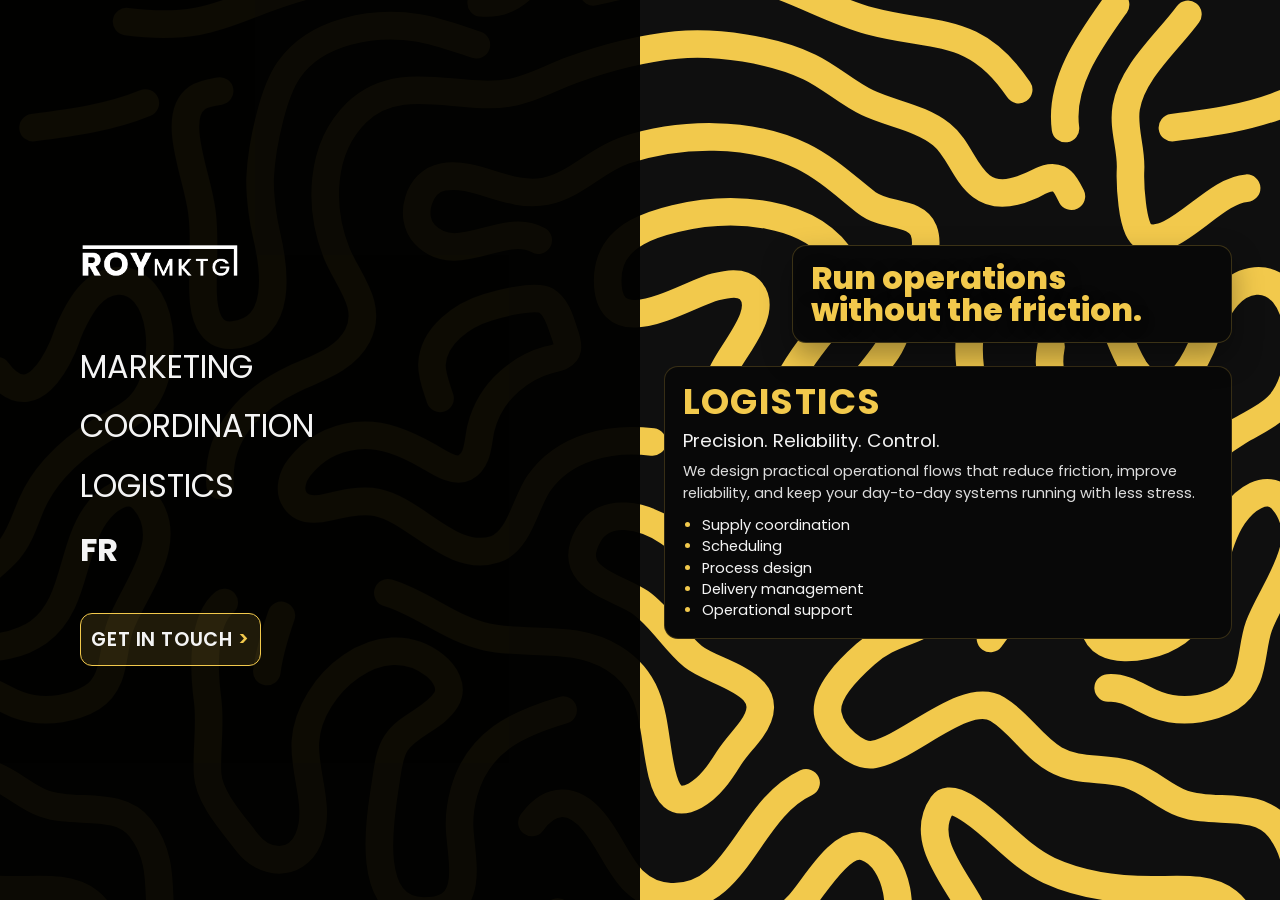
<file: logistics.html>
<!DOCTYPE html>
<html lang="en">
    <head>
        <meta charset="UTF-8" />
        <meta name="viewport" content="width=device-width, initial-scale=1.0" />
        <link rel="stylesheet" href="style.css" />
        <link rel="preconnect" href="https://fonts.googleapis.com">
        <link rel="preconnect" href="https://fonts.gstatic.com" crossorigin>
        <link
            href="https://fonts.googleapis.com/css2?family=Poppins:ital,wght@0,100;0,200;0,300;0,400;0,500;0,600;0,700;0,800;0,900;1,100;1,200;1,300;1,400;1,500;1,600;1,700;1,800;1,900&display=swap"
            rel="stylesheet">
        <title>Logistics | Roy Marketing</title>
    </head>
    <body class="contact-page" id="top">
        <header>
            <nav>
                <div class="mobile-topbar">
                    <a href="index.html" class="logo-link" aria-label="Back to home">
                        <img src="logo.png" alt="Roy Marketing logo">
                    </a>
                    <button class="menu-toggle" type="button" aria-expanded="false" aria-controls="mobile-menu">
                        <span class="menu-toggle-line"></span>
                        <span class="menu-toggle-line"></span>
                        <span class="menu-toggle-line"></span>
                        <span class="sr-only">Open menu</span>
                    </button>
                </div>
                <div class="mobile-intro">
                    <p class="mobile-tagline">
                        <span>Run operations</span>
                        <span>without the friction.</span>
                    </p>
                </div>

                <div class="mobile-menu-overlay" id="mobile-menu">
                    <div class="nav-links">
                        <a href="marketing.html">MARKETING</a>
                        <a href="coordination.html">COORDINATION</a>
                        <a class="is-active" href="logistics.html">LOGISTICS</a>
                        <a class="lang-menu-link" href="logistics-fr.html" lang="fr">FR</a>
                        <a class="menu-only-link" href="contact.html">GET IN TOUCH <span>></span></a>
                    </div>
                </div>
                <a class="contact-link" href="contact.html">GET IN TOUCH <span>></span></a>
            </nav>
        </header>

        <main class="contact-main">
            <section class="desktop-intro" aria-label="Contact introduction">
                <div class="desktop-intro-card">
                    <p class="desktop-tagline">
                        <span>Run operations</span>
                        <span>without the friction.</span>
                    </p>
                </div>
            </section>
            <section class="contact-shell">
                <div class="service-card">
                    <h2>LOGISTICS</h2>
                    <p class="service-subtitle">Precision. Reliability. Control.</p>
                    <p class="service-detail">We design practical operational flows that reduce friction, improve reliability, and keep your day-to-day systems running with less stress.</p>
                    <ul>
                        <li>Supply coordination</li>
                        <li>Scheduling</li>
                        <li>Process design</li>
                        <li>Delivery management</li>
                        <li>Operational support</li>
                    </ul>
                </div>
            </section>
            <div id="page-bottom" aria-hidden="true"></div>
        </main>

        <script>
  (function () {
    var isMobile = window.matchMedia("(max-width: 800px)").matches;
    if (isMobile) {
      var menuToggle = document.querySelector(".menu-toggle");
      var menuOverlay = document.getElementById("mobile-menu");
      if (menuToggle && menuOverlay) {
        var overlayLinks = menuOverlay.querySelectorAll("a");

        var setMenuState = function (isOpen) {
          document.body.classList.toggle("menu-open", isOpen);
          menuToggle.setAttribute("aria-expanded", isOpen ? "true" : "false");
        };

        menuToggle.addEventListener("click", function () {
          var nextState = menuToggle.getAttribute("aria-expanded") !== "true";
          setMenuState(nextState);
        });

        overlayLinks.forEach(function (link) {
          link.addEventListener("click", function () {
            setMenuState(false);
          });
        });

        menuOverlay.addEventListener("click", function (event) {
          if (event.target === menuOverlay) {
            setMenuState(false);
          }
        });
      }
    }

  })();
</script>
    </body>
</html>
</file>
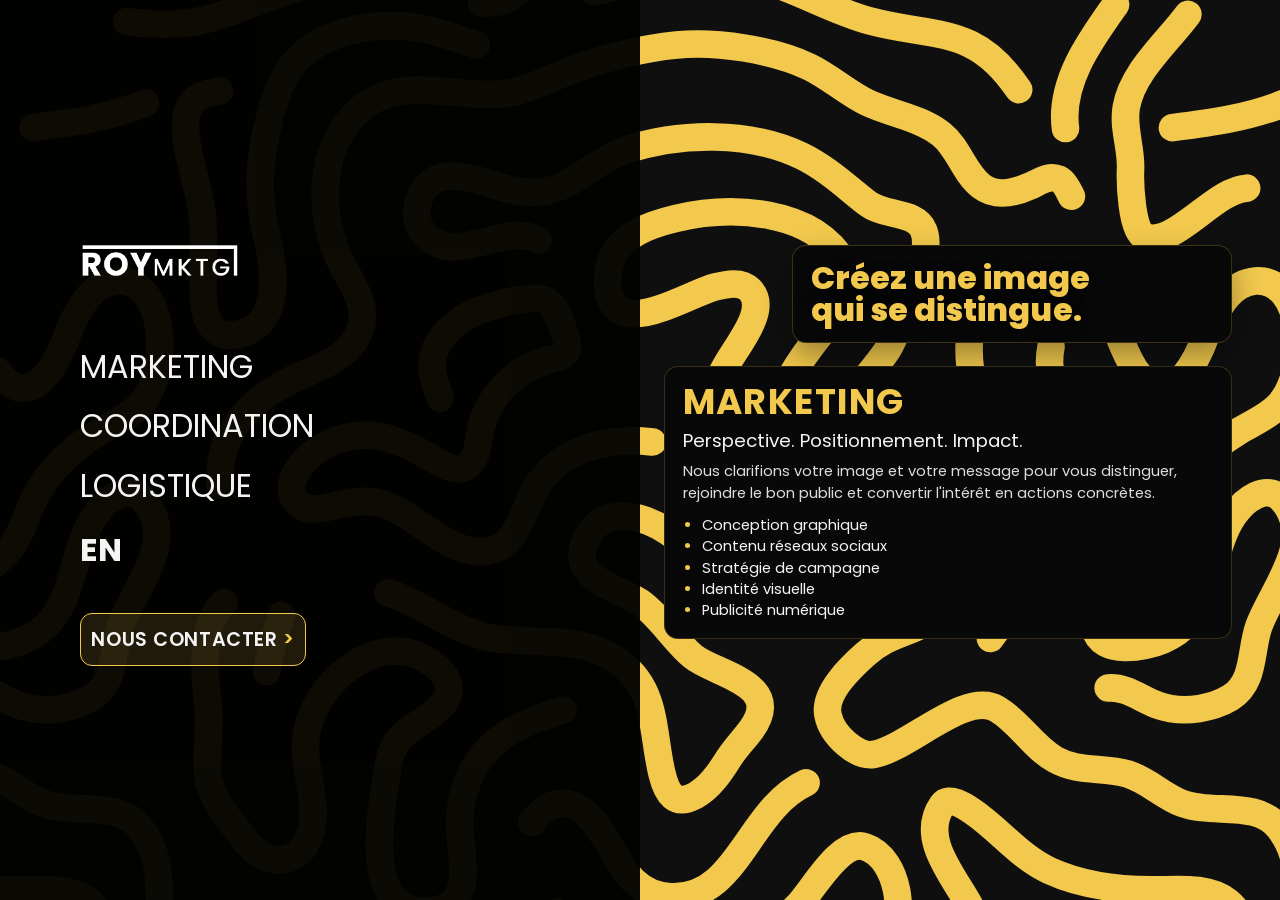
<file: marketing-fr.html>
<!DOCTYPE html>
<html lang="fr">
    <head>
        <meta charset="UTF-8" />
        <meta name="viewport" content="width=device-width, initial-scale=1.0" />
        <link rel="stylesheet" href="style.css" />
        <link rel="preconnect" href="https://fonts.googleapis.com">
        <link rel="preconnect" href="https://fonts.gstatic.com" crossorigin>
        <link
            href="https://fonts.googleapis.com/css2?family=Poppins:ital,wght@0,100;0,200;0,300;0,400;0,500;0,600;0,700;0,800;0,900;1,100;1,200;1,300;1,400;1,500;1,600;1,700;1,800;1,900&display=swap"
            rel="stylesheet">
        <title>Marketing | Roy Marketing | Français</title>
    </head>
    <body class="contact-page" id="top">
        <header>
            <nav>
                <div class="mobile-topbar">
                    <a href="index-fr.html" class="logo-link" aria-label="Retour à l'accueil">
                        <img src="logo.png" alt="Roy Marketing logo">
                    </a>
                    <button class="menu-toggle" type="button" aria-expanded="false" aria-controls="mobile-menu">
                        <span class="menu-toggle-line"></span>
                        <span class="menu-toggle-line"></span>
                        <span class="menu-toggle-line"></span>
                        <span class="sr-only">Ouvrir le menu</span>
                    </button>
                </div>
                <div class="mobile-intro">
                    <p class="mobile-tagline">
                        <span>Créez une image</span>
                        <span>qui se distingue.</span>
                    </p>
                </div>

                <div class="mobile-menu-overlay" id="mobile-menu">
                    <div class="nav-links">
                        <a class="is-active" href="marketing-fr.html">MARKETING</a>
                        <a href="coordination-fr.html">COORDINATION</a>
                        <a href="logistics-fr.html">LOGISTIQUE</a>
                        <a class="lang-menu-link" href="marketing.html" lang="en">EN</a>
                        <a class="menu-only-link" href="contact-fr.html">NOUS CONTACTER <span>></span></a>
                    </div>
                </div>
                <a class="contact-link" href="contact-fr.html">NOUS CONTACTER <span>></span></a>
            </nav>
        </header>

        <main class="contact-main">
            <section class="desktop-intro" aria-label="Contact introduction">
                <div class="desktop-intro-card">
                    <p class="desktop-tagline">
                        <span>Créez une image</span>
                        <span>qui se distingue.</span>
                    </p>
                </div>
            </section>
            <section class="contact-shell">
                <div class="service-card">
                    <h2>MARKETING</h2>
                    <p class="service-subtitle">Perspective. Positionnement. Impact.</p>
                    <p class="service-detail">Nous clarifions votre image et votre message pour vous distinguer, rejoindre le bon public et convertir l'intérêt en actions concrètes.</p>
                    <ul>
                        <li>Conception graphique</li>
                        <li>Contenu réseaux sociaux</li>
                        <li>Stratégie de campagne</li>
                        <li>Identité visuelle</li>
                        <li>Publicité numérique</li>
                    </ul>
                </div>
            </section>
            <div id="page-bottom" aria-hidden="true"></div>
        </main>

        <script>
  (function () {
    var isMobile = window.matchMedia("(max-width: 800px)").matches;
    if (isMobile) {
      var menuToggle = document.querySelector(".menu-toggle");
      var menuOverlay = document.getElementById("mobile-menu");
      if (menuToggle && menuOverlay) {
        var overlayLinks = menuOverlay.querySelectorAll("a");

        var setMenuState = function (isOpen) {
          document.body.classList.toggle("menu-open", isOpen);
          menuToggle.setAttribute("aria-expanded", isOpen ? "true" : "false");
        };

        menuToggle.addEventListener("click", function () {
          var nextState = menuToggle.getAttribute("aria-expanded") !== "true";
          setMenuState(nextState);
        });

        overlayLinks.forEach(function (link) {
          link.addEventListener("click", function () {
            setMenuState(false);
          });
        });

        menuOverlay.addEventListener("click", function (event) {
          if (event.target === menuOverlay) {
            setMenuState(false);
          }
        });
      }
    }

  })();
</script>
    </body>
</html>
</file>
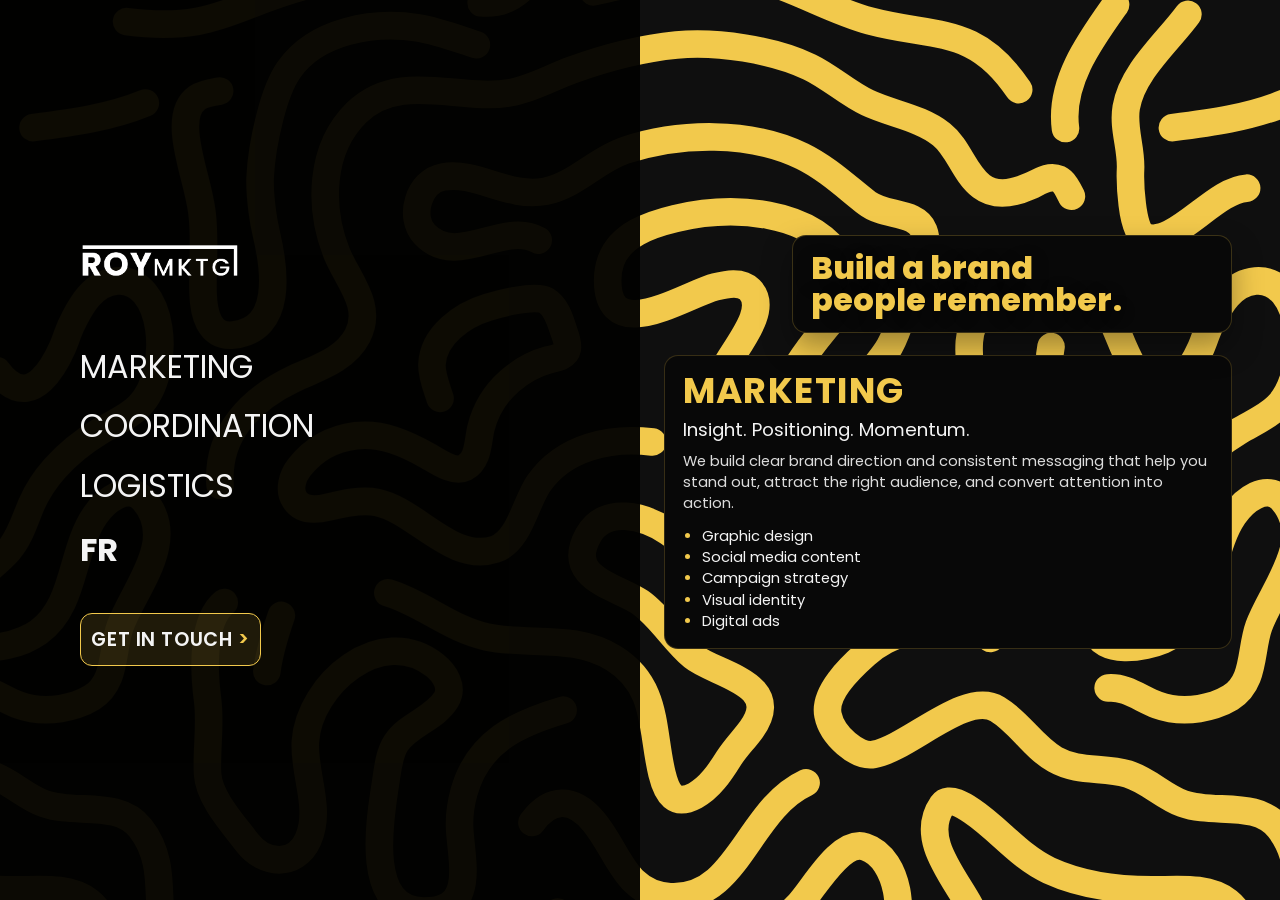
<file: marketing.html>
<!DOCTYPE html>
<html lang="en">
    <head>
        <meta charset="UTF-8" />
        <meta name="viewport" content="width=device-width, initial-scale=1.0" />
        <link rel="stylesheet" href="style.css" />
        <link rel="preconnect" href="https://fonts.googleapis.com">
        <link rel="preconnect" href="https://fonts.gstatic.com" crossorigin>
        <link
            href="https://fonts.googleapis.com/css2?family=Poppins:ital,wght@0,100;0,200;0,300;0,400;0,500;0,600;0,700;0,800;0,900;1,100;1,200;1,300;1,400;1,500;1,600;1,700;1,800;1,900&display=swap"
            rel="stylesheet">
        <title>Marketing | Roy Marketing</title>
    </head>
    <body class="contact-page" id="top">
        <header>
            <nav>
                <div class="mobile-topbar">
                    <a href="index.html" class="logo-link" aria-label="Back to home">
                        <img src="logo.png" alt="Roy Marketing logo">
                    </a>
                    <button class="menu-toggle" type="button" aria-expanded="false" aria-controls="mobile-menu">
                        <span class="menu-toggle-line"></span>
                        <span class="menu-toggle-line"></span>
                        <span class="menu-toggle-line"></span>
                        <span class="sr-only">Open menu</span>
                    </button>
                </div>
                <div class="mobile-intro">
                    <p class="mobile-tagline">
                        <span>Build a brand</span>
                        <span>people remember.</span>
                    </p>
                </div>

                <div class="mobile-menu-overlay" id="mobile-menu">
                    <div class="nav-links">
                        <a class="is-active" href="marketing.html">MARKETING</a>
                        <a href="coordination.html">COORDINATION</a>
                        <a href="logistics.html">LOGISTICS</a>
                        <a class="lang-menu-link" href="marketing-fr.html" lang="fr">FR</a>
                        <a class="menu-only-link" href="contact.html">GET IN TOUCH <span>></span></a>
                    </div>
                </div>
                <a class="contact-link" href="contact.html">GET IN TOUCH <span>></span></a>
            </nav>
        </header>

        <main class="contact-main">
            <section class="desktop-intro" aria-label="Contact introduction">
                <div class="desktop-intro-card">
                    <p class="desktop-tagline">
                        <span>Build a brand</span>
                        <span>people remember.</span>
                    </p>
                </div>
            </section>
            <section class="contact-shell">
                <div class="service-card">
                    <h2>MARKETING</h2>
                    <p class="service-subtitle">Insight. Positioning. Momentum.</p>
                    <p class="service-detail">We build clear brand direction and consistent messaging that help you stand out, attract the right audience, and convert attention into action.</p>
                    <ul>
                        <li>Graphic design</li>
                        <li>Social media content</li>
                        <li>Campaign strategy</li>
                        <li>Visual identity</li>
                        <li>Digital ads</li>
                    </ul>
                </div>
            </section>
            <div id="page-bottom" aria-hidden="true"></div>
        </main>

        <script>
  (function () {
    var isMobile = window.matchMedia("(max-width: 800px)").matches;
    if (isMobile) {
      var menuToggle = document.querySelector(".menu-toggle");
      var menuOverlay = document.getElementById("mobile-menu");
      if (menuToggle && menuOverlay) {
        var overlayLinks = menuOverlay.querySelectorAll("a");

        var setMenuState = function (isOpen) {
          document.body.classList.toggle("menu-open", isOpen);
          menuToggle.setAttribute("aria-expanded", isOpen ? "true" : "false");
        };

        menuToggle.addEventListener("click", function () {
          var nextState = menuToggle.getAttribute("aria-expanded") !== "true";
          setMenuState(nextState);
        });

        overlayLinks.forEach(function (link) {
          link.addEventListener("click", function () {
            setMenuState(false);
          });
        });

        menuOverlay.addEventListener("click", function (event) {
          if (event.target === menuOverlay) {
            setMenuState(false);
          }
        });
      }
    }

  })();
</script>
    </body>
</html>
</file>
<file: style.css>
* {
  box-sizing: border-box;
  margin: 0;
  padding: 0;
}

html {
  scroll-behavior: smooth;
}

body {
  font-family: "poppins", Arial, sans-serif;
  color: #f4f4f4;
  background-color: #0F0F0F;
  background-image: url("Lines.svg");
  background-repeat: no-repeat;
  background-position: center center;
  background-size: cover;
  background-attachment: fixed;
  min-height: 100vh;
  overflow-x: hidden;
}

a {
  text-decoration: none;
  color: #f4f4f4;
}

header {
  position: fixed;
  top: 0;
  left: 0;
  height: 100vh;
  width: 50vw;
  font-size: 2em;
  background-color: rgba(2, 2, 0, 0.9529411765);
  display: flex;
  flex-direction: column;
  align-items: center;
  justify-content: center;
}

header nav {
  display: flex;
  flex-direction: column;
  align-items: left;
  text-align: left;
  gap: 0.6em;
  width: min(30rem, 42vw);
}

header nav img {
  max-width: 5em;
  padding-bottom: 1em;
}

.logo-link {
  display: inline-block;
}

.menu-toggle {
  display: none;
}

.mobile-menu-overlay {
  display: none;
}

.nav-links {
  display: flex;
  flex-direction: column;
  gap: 0.35em;
}

.mobile-intro {
  display: none;
}

.mobile-support-copy {
  display: none;
}

.mobile-tagline {
  font-size: clamp(2rem, 3.3vw, 3.5rem);
  line-height: 0.98;
  font-weight: 800;
  color: #F2C94C;
  letter-spacing: 0.002em;
  text-shadow: 0 4px 18px rgba(0, 0, 0, 0.28);
  text-wrap: balance;
}

.mobile-tagline span {
  display: block;
}

.mobile-topbar {
  display: contents;
}

.menu-only-link {
  display: none;
}

.sr-only {
  position: absolute;
  width: 1px;
  height: 1px;
  padding: 0;
  margin: -1px;
  overflow: hidden;
  clip: rect(0, 0, 0, 0);
  white-space: nowrap;
  border: 0;
}

header nav p {
  padding-bottom: 1em;
}

header nav p .span1 {
  font-weight: 300;
}

header nav p .span2 {
  font-weight: 200;
}

header nav p .span3 {
  font-weight: 100;
  color: #F2C94C;
}

header nav a span {
  color: #F2C94C;
}

header nav a:hover {
  text-decoration: underline;
  text-decoration-color: #F2C94C;
  text-decoration-thickness: 0.15em;
  text-underline-offset: 0.3em;
}

.contact-link {
  display: inline-block;
  margin-top: 1em;
  text-align: center;
  padding: 0.95rem 1rem;
  border-radius: 12px;
  border: 1px solid #F2C94C;
  background-color: rgba(242, 201, 76, 0.12);
  font-weight: 600;
  letter-spacing: 0.03em;
}

.contact-link:hover {
  background-color: rgba(242, 201, 76, 0.2);
  text-decoration: none;
}

.lang-menu-link {
  margin-top: 0.35rem;
  font-weight: 700;
}

main {
  width: 100%;
  padding-top: 0;
}

.desktop-intro {
  display: none;
}

.desktop-intro-card {
  width: min(36ch, 40vw);
  margin-left: auto;
  padding: 1.35rem 1.4rem;
  border-radius: 14px;
  border: 1px solid rgba(242, 201, 76, 0.22);
  background-color: #080808;
  backdrop-filter: blur(2px);
  box-shadow: 0 14px 30px rgba(0, 0, 0, 0.35);
  will-change: transform, opacity;
}

.desktop-tagline {
  font-size: clamp(2rem, 3.3vw, 3.5rem);
  line-height: 0.98;
  font-weight: 800;
  color: #F2C94C;
  letter-spacing: 0.002em;
  text-shadow: 0 4px 18px rgba(0, 0, 0, 0.28);
  text-wrap: balance;
}

.desktop-tagline span {
  display: block;
}

body.contact-form-page .mobile-tagline span,
body.contact-form-page .desktop-tagline span {
  white-space: nowrap;
}

.desktop-support-copy {
  margin-top: 0.7rem;
  font-size: clamp(0.95rem, 1.15vw, 1.2rem);
  line-height: 1.55;
  color: rgba(244, 244, 244, 0.88);
  letter-spacing: 0.01em;
  max-width: 34ch;
}

.service-section {
  min-height: 100vh;
  padding: 3rem 4rem 3rem calc(50vw + 4rem);
  display: flex;
  align-items: center;
  background-color: rgba(2, 2, 0, 0.8);
}

.service-card {
  max-width: 44rem;
  width: 100%;
  background-color: #080808;
  border: 1px solid rgba(242, 201, 76, 0.2);
  border-radius: 14px;
  padding: 2.5rem;
}

.service-card h2 {
  color: #F2C94C;
  font-size: clamp(1.6rem, 2.8vw, 2.8rem);
  line-height: 1.05;
  letter-spacing: 0.04em;
  margin-bottom: 0.75rem;
}

.service-subtitle {
  font-size: clamp(1.2rem, 2.2vw, 1.8rem);
  margin-bottom: 0.75rem;
}

.service-detail {
  font-size: clamp(0.98rem, 1.45vw, 1.2rem);
  line-height: 1.65;
  color: rgba(244, 244, 244, 0.9);
  margin-bottom: 1.2rem;
}

.service-card ul {
  list-style-position: outside;
  padding-left: 1.2rem;
  line-height: 1.75;
  font-size: 1.2rem;
}

.service-card li::marker {
  color: #F2C94C;
}

.btn1 {
  padding: 0.8em;
  padding-inline: 1.5em;
  text-decoration: none;
  margin-top: 1em;
  background-color: #004ea9;
  color: #f4f4f4;
  border-radius: 10px;
}

.btn1:hover {
  text-decoration: underline;
  background-color: #005eca;
}

.btn2 {
  padding: 0.8em;
  cursor: default;
  padding-inline: 1.5em;
  text-decoration: none;
  margin-top: 1em;
  background-color: #8f8f8f;
  color: #f4f4f4;
  border-radius: 10px;
}

.service-page {
  min-height: 100vh;
  background-attachment: scroll;
  display: flex;
  justify-content: center;
  align-items: center;
  padding: 1.25rem 1rem 2rem;
}

.service-page-shell {
  width: min(42rem, 100%);
}

.service-page-top {
  display: flex;
  align-items: center;
  justify-content: space-between;
  margin-bottom: 1rem;
}

.service-page-logo img {
  width: 6.75rem;
  height: auto;
  display: block;
}

.service-page .service-card {
  max-width: 100%;
  background-color: #080808;
}

.service-contact {
  display: none;
}

.service-page-links {
  display: grid;
  grid-template-columns: 1fr;
  gap: 0.65rem;
  margin-bottom: 1rem;
}

.service-page-links a {
  text-align: center;
  font-size: 0.92rem;
  letter-spacing: 0.05em;
  padding: 0.7rem 0.75rem;
  border: 1px solid rgba(242, 201, 76, 0.25);
  border-radius: 999px;
  background-color: rgba(0, 0, 0, 0.35);
}

.service-page-links a.is-active {
  border-color: rgba(242, 201, 76, 0.9);
  background-color: rgba(242, 201, 76, 0.14);
}

.contact-main {
  width: 100%;
}

.contact-shell {
  min-height: 100vh;
  padding: 1.5rem 3rem 1.5rem calc(50vw + 3rem);
  display: flex;
  align-items: center;
}

.contact-card {
  width: min(44rem, 100%);
  max-height: calc(100vh - 3rem);
  overflow-y: auto;
  background-color: #080808;
  border: 1px solid rgba(242, 201, 76, 0.22);
  border-radius: 14px;
  padding: 1.2rem;
  box-shadow: 0 14px 30px rgba(0, 0, 0, 0.35);
}

.contact-card h1 {
  color: #F2C94C;
  font-size: clamp(1.45rem, 2.2vw, 2rem);
  line-height: 1.1;
  margin-bottom: 0.35rem;
}

.contact-copy {
  color: rgba(244, 244, 244, 0.88);
  line-height: 1.5;
  font-size: 0.95rem;
  margin-bottom: 0.6rem;
}

.contact-success {
  margin-bottom: 0.6rem;
  padding: 0.52rem 0.65rem;
  border-radius: 10px;
  border: 1px solid rgba(242, 201, 76, 0.5);
  background-color: rgba(242, 201, 76, 0.12);
  color: #f4f4f4;
  font-size: 0.9rem;
}

.contact-form {
  display: grid;
  gap: 0.45rem;
}

.contact-form label {
  font-size: 0.88rem;
  font-weight: 500;
  color: rgba(244, 244, 244, 0.95);
}

.contact-form input,
.contact-form select,
.contact-form textarea {
  width: 100%;
  padding: 0.56rem 0.68rem;
  border-radius: 10px;
  border: 1px solid rgba(242, 201, 76, 0.25);
  background: rgba(0, 0, 0, 0.45);
  color: #f4f4f4;
  font-family: "poppins", Arial, sans-serif;
  font-size: 0.92rem;
}

.contact-form textarea {
  min-height: 5.8rem;
  max-height: 7.5rem;
}

.contact-form input:focus,
.contact-form select:focus,
.contact-form textarea:focus {
  outline: 2px solid rgba(242, 201, 76, 0.7);
  outline-offset: 1px;
}

.contact-form .field-invalid {
  border-color: rgba(255, 92, 92, 0.95);
  outline: 2px solid rgba(255, 92, 92, 0.45);
  outline-offset: 1px;
}

.contact-form button {
  margin-top: 0.2rem;
  padding: 0.66rem 0.82rem;
  border-radius: 10px;
  border: 1px solid rgba(242, 201, 76, 0.9);
  background: linear-gradient(135deg, rgba(242, 201, 76, 0.28), rgba(242, 201, 76, 0.12));
  color: #f4f4f4;
  font-size: 0.9rem;
  font-weight: 700;
  cursor: pointer;
}

.contact-form button:hover {
  background: linear-gradient(135deg, rgba(242, 201, 76, 0.36), rgba(242, 201, 76, 0.18));
}

.contact-fallback {
  margin-top: 0.9rem;
  font-size: 0.95rem;
  color: rgba(244, 244, 244, 0.85);
}

.contact-fallback a {
  color: #F2C94C;
  text-decoration: underline;
}

@media (min-width: 801px) {
  header nav {
    justify-content: center;
  }

  header nav img {
    padding-bottom: 0.75em;
  }

  body:not(.service-page) .nav-links {
    min-height: 0;
  }

  body:not(.service-page) .mobile-menu-overlay {
    display: contents;
  }

  body:not(.service-page) .contact-link {
    font-size: 0.6em;
    width: fit-content;
    padding: 0.7rem 0.65rem;
  }

  body:not(.service-page) .desktop-intro {
    min-height: 100vh;
    padding: 3rem 4rem 3rem calc(50vw + 4rem);
    display: flex;
    align-items: center;
    background-color: transparent;
  }

  body.contact-page main.contact-main {
    height: 100vh;
    padding-top: 0;
    display: flex;
    flex-direction: column;
    justify-content: center;
    gap: 1rem;
    overflow: hidden;
  }

  body.contact-page .desktop-intro {
    min-height: auto;
    padding: 1rem 3rem 0.2rem calc(50vw + 1.5rem);
    align-items: flex-end;
    justify-content: flex-end;
  }

  body.contact-page .desktop-intro-card {
    width: min(44ch, 100%);
    padding: 1rem 1.1rem;
    margin-left: auto;
    margin-right: 0;
  }

  body.contact-page .desktop-tagline {
    font-size: clamp(1.65rem, 2.5vw, 2.4rem);
    line-height: 1;
  }

  body.contact-form-page .desktop-tagline {
    font-size: clamp(1.25rem, 1.9vw, 1.8rem);
  }

  body.contact-page .contact-shell {
    min-height: auto;
    padding: 0.2rem 3rem 1rem calc(50vw + 1.5rem);
    flex-direction: column;
    align-items: flex-end;
  }

  body.contact-page .contact-card,
  body.contact-page .service-card {
    width: min(40rem, 100%);
    padding: 1rem 1.1rem;
    margin-left: auto;
    margin-right: 0;
  }

  body.contact-page .contact-card h1,
  body.contact-page .service-card h2 {
    margin-bottom: 0.45rem;
    line-height: 1.04;
  }

  body.contact-page .service-subtitle {
    margin-bottom: 0.45rem;
    font-size: clamp(1rem, 1.45vw, 1.25rem);
  }

  body.contact-page .service-detail {
    margin-bottom: 0.7rem;
    font-size: clamp(0.92rem, 1.15vw, 1.02rem);
    line-height: 1.45;
  }

  body.contact-page .service-card ul {
    font-size: clamp(0.92rem, 1.05vw, 1rem);
    line-height: 1.45;
  }

  body.contact-page .contact-copy {
    font-size: 0.9rem;
    margin-bottom: 0.5rem;
  }

  body.contact-page .contact-form {
    gap: 0.4rem;
  }

  body.contact-page .contact-form label {
    margin-top: 0.08rem;
    font-size: 0.82rem;
  }

  body.contact-page .contact-form input,
  body.contact-page .contact-form select,
  body.contact-page .contact-form textarea {
    padding: 0.52rem 0.62rem;
    font-size: 0.86rem;
  }

  body.contact-page .contact-form textarea {
    min-height: 4.6rem;
  }

  body.contact-page .contact-form button {
    padding: 0.58rem 0.72rem;
    font-size: 0.84rem;
  }

}

@media (max-width: 800px) {
  body {
    background-attachment: scroll;
    background-position: center top;
    background-size: cover;
    background-repeat: no-repeat;
  }

  body.contact-page {
    background-image: linear-gradient(180deg, rgba(2, 2, 0, 0.97), rgba(2, 2, 0, 0.9)), url("Lines.svg");
    background-repeat: no-repeat, no-repeat;
    background-position: center top, center top;
    background-size: cover, cover;
  }

  body:not(.service-page):not(.contact-page) {
    background-image: linear-gradient(180deg, rgba(2, 2, 0, 0.97), rgba(2, 2, 0, 0.9)), url("Lines.svg");
    background-repeat: no-repeat, no-repeat;
    background-position: center top, center top;
    background-size: cover, cover;
  }

  header {
    position: static;
    width: 100vw;
    height: auto;
    min-height: auto;
    padding: 1.5rem 1rem 6.5rem;
    font-size: 1rem;
    background: linear-gradient(180deg, rgba(2, 2, 0, 0.97), rgba(2, 2, 0, 0.9));
    justify-content: flex-start;
  }

  body.contact-page header {
    background: transparent;
  }

  header nav {
    position: relative;
    width: 100%;
    height: auto;
    gap: 1.1rem;
    align-items: stretch;
    justify-content: flex-start;
  }

  .mobile-topbar {
    display: flex;
    align-items: center;
    justify-content: space-between;
    gap: 0.75rem;
  }

  .logo-link {
    display: flex;
    align-items: center;
    justify-content: flex-start;
    align-self: auto;
    padding-top: 0;
    position: relative;
    z-index: 30;
  }

  .menu-toggle {
    display: inline-flex;
    flex: 0 0 auto;
    align-items: center;
    justify-content: center;
    width: 2.7rem;
    height: 2.7rem;
    margin: 0;
    border: 1px solid rgba(242, 201, 76, 0.3);
    border-radius: 999px;
    background-color: rgba(0, 0, 0, 0.38);
    cursor: pointer;
    z-index: 31;
    position: relative;
  }

  .menu-toggle-line {
    position: absolute;
    left: 50%;
    width: 1.1rem;
    height: 2px;
    margin-left: -0.55rem;
    border-radius: 999px;
    background-color: #f4f4f4;
    transform-origin: center;
    transition: transform 0.2s ease, opacity 0.2s ease, top 0.2s ease;
  }

  .menu-toggle-line:nth-child(1) {
    top: 0.84rem;
  }

  .menu-toggle-line:nth-child(2) {
    top: 1.3rem;
  }

  .menu-toggle-line:nth-child(3) {
    top: 1.76rem;
  }

  body.menu-open .menu-toggle-line:nth-child(1) {
    top: 1.3rem;
    transform: rotate(45deg);
  }

  body.menu-open .menu-toggle-line:nth-child(2) {
    opacity: 0;
  }

  body.menu-open .menu-toggle-line:nth-child(3) {
    top: 1.3rem;
    transform: rotate(-45deg);
  }

  header nav img {
    max-width: 8.4rem;
    padding-bottom: 0;
  }

  .mobile-menu-overlay {
    position: fixed;
    inset: 0;
    display: none;
    align-items: flex-start;
    justify-content: center;
    padding: 6.6rem 1rem 1rem;
    background: #0b0b0b;
    z-index: 20;
  }

  body.menu-open {
    overflow: hidden;
  }

  body.menu-open .mobile-menu-overlay {
    display: flex;
  }

  .service-page-logo {
    position: relative;
    z-index: 30;
  }

  .nav-links {
    display: flex;
    flex-direction: column;
    gap: 0.45rem;
    width: min(22.5rem, 100%);
    padding: 1.15rem 1rem;
    border-radius: 16px;
    border: 1px solid rgba(242, 201, 76, 0.25);
    background: rgba(0, 0, 0, 0.82);
  }

  .nav-links a {
    display: block;
    text-align: center;
    font-size: 1.05rem;
    font-weight: 500;
    letter-spacing: 0.07em;
    padding: 0.85rem 0.9rem;
    border: 1px solid rgba(242, 201, 76, 0.3);
    border-radius: 12px;
    background-color: rgba(242, 201, 76, 0.08);
    transition: background-color 0.2s ease, color 0.2s ease, border-color 0.2s ease;
  }

  .menu-only-link {
    display: block;
    margin-top: 0.35rem;
    font-weight: 700;
    letter-spacing: 0.04em;
    border-color: rgba(242, 201, 76, 0.9) !important;
    background: linear-gradient(135deg, rgba(242, 201, 76, 0.28), rgba(242, 201, 76, 0.12));
    color: #f4f4f4;
    box-shadow: 0 8px 18px rgba(0, 0, 0, 0.35);
  }

  .menu-only-link span {
    color: #F2C94C;
    margin-left: 0.25rem;
  }

  .lang-menu-link {
    margin-top: 0.35rem;
  }

  .nav-links a:hover,
  .nav-links a:focus-visible {
    color: #F2C94C;
    border-color: rgba(242, 201, 76, 0.75);
    background-color: rgba(242, 201, 76, 0.16);
  }

  .service-page-links a {
    text-align: center;
    font-size: 1rem;
    letter-spacing: 0.06em;
    padding: 0.8rem 0.75rem;
    border: 1px solid rgba(242, 201, 76, 0.25);
    border-radius: 999px;
    background-color: rgba(0, 0, 0, 0.35);
  }

  .service-page-links a.is-active {
    border-color: rgba(242, 201, 76, 0.9);
    background-color: rgba(242, 201, 76, 0.14);
  }

  .contact-link {
    position: fixed;
    left: 1rem;
    right: 1rem;
    bottom: calc(env(safe-area-inset-bottom) + 1rem);
    z-index: 25;
    display: block;
    margin-top: 0;
    margin-bottom: 0;
    background-color: rgba(242, 201, 76, 0.16);
    box-shadow: 0 10px 24px rgba(0, 0, 0, 0.35);
    backdrop-filter: blur(2px);
  }

  .mobile-intro {
    display: block;
    width: min(22rem, 90vw);
    margin-left: auto;
    margin-right: auto;
    text-align: left;
    margin-top: clamp(1rem, 6vh, 3rem);
    margin-bottom: auto;
    padding: 0.1rem 0;
  }

  .mobile-tagline {
    font-size: clamp(2.2rem, 10vw, 3.8rem);
    line-height: 0.98;
    font-weight: 800;
    color: #F2C94C;
    letter-spacing: 0.002em;
    text-shadow: 0 4px 18px rgba(0, 0, 0, 0.28);
    text-wrap: balance;
  }

  .mobile-tagline span {
    display: block;
  }

  body.contact-form-page .mobile-tagline {
    font-size: clamp(1.5rem, 7vw, 2.35rem);
    line-height: 0.96;
  }

  .mobile-support-copy {
    display: block;
    margin-top: 0.8rem;
    font-size: 1.08rem;
    line-height: 1.62;
    color: rgba(244, 244, 244, 0.88);
    letter-spacing: 0.01em;
    max-width: 34ch;
  }

  body:not(.service-page) header {
    padding: 1rem 1rem 1.25rem;
  }

  body:not(.service-page) header nav {
    min-height: auto;
    display: flex;
    flex-direction: column;
    gap: 0.5rem;
  }

  body:not(.service-page) .mobile-topbar {
    width: min(22.5rem, 92vw);
    margin-left: auto;
    margin-right: auto;
    margin-bottom: clamp(1rem, 3vh, 1.6rem);
  }

  body:not(.service-page) .mobile-intro {
    width: min(22.5rem, 92vw);
    margin-top: 0.25rem;
    margin-bottom: 0;
    padding: 0;
  }

  body:not(.service-page) .mobile-tagline {
    font-size: clamp(2.45rem, 11.5vw, 4.2rem);
    line-height: 0.95;
    letter-spacing: 0;
  }

  body:not(.service-page) .mobile-support-copy {
    margin-top: 0.9rem;
    font-size: 1.12rem;
    line-height: 1.64;
    max-width: 33ch;
    color: rgba(244, 244, 244, 0.9);
  }

  body:not(.service-page) .contact-link {
    position: static;
    left: auto;
    right: auto;
    bottom: auto;
    z-index: auto;
    margin-top: 2.1rem;
    margin-left: auto;
    margin-right: auto;
    width: min(22.5rem, 92vw);
    box-shadow: none;
    backdrop-filter: none;
  }

  body:not(.service-page):not(.contact-page) .contact-link {
    position: fixed;
    left: 1rem;
    right: 1rem;
    bottom: calc(env(safe-area-inset-bottom) + 1rem);
    z-index: 25;
    margin: 0;
    width: auto;
    box-shadow: 0 10px 24px rgba(0, 0, 0, 0.35);
    backdrop-filter: blur(2px);
  }

  body:not(.service-page):not(.contact-page) header {
    min-height: 100svh;
    padding-bottom: calc(env(safe-area-inset-bottom) + 6.5rem);
  }

  body:not(.service-page):not(.contact-page) header nav {
    min-height: calc(100svh - 8rem);
  }

  body:not(.service-page):not(.contact-page) .mobile-intro {
    margin-top: auto;
    margin-bottom: auto;
  }

  body:not(.service-page).menu-open .contact-link {
    display: none;
  }

  main {
    width: 100%;
    padding-top: 0;
  }

  body:not(.service-page) main {
    display: none;
  }

  .service-section {
    min-height: auto;
    padding: 1.25rem 1rem;
    padding-left: 1rem;
    align-items: center;
    background-color: rgba(2, 2, 0, 0.87);
  }

  .service-card {
    max-width: 100%;
    padding: 1.25rem;
    border-radius: 12px;
  }

  .service-card h2 {
    font-size: clamp(1.55rem, 7vw, 2rem);
    line-height: 1.1;
  }

  .service-subtitle {
    font-size: 1.02rem;
    margin-bottom: 0.55rem;
  }

  .service-detail {
    font-size: 0.95rem;
    line-height: 1.55;
    margin-bottom: 0.9rem;
  }

  .service-card ul {
    font-size: 0.98rem;
    line-height: 1.55;
  }

  .service-page {
    display: block;
    min-height: 100svh;
    padding: 1rem 1rem 1.5rem;
    background-image: linear-gradient(180deg, rgba(2, 2, 0, 0.97), rgba(2, 2, 0, 0.9)), url("Lines.svg");
    background-repeat: no-repeat, no-repeat;
    background-position: center top, center top;
    background-size: cover, cover;
  }

  .service-page-shell {
    width: 100%;
  }

  body.service-page .service-page-shell {
    position: static;
    min-height: 0;
    display: block;
    padding-top: 0;
  }

  .service-page-top {
    position: static;
    display: block;
    margin-bottom: 0.9rem;
  }

  .service-page-top .mobile-topbar {
    width: min(22.5rem, 92vw);
    margin-left: auto;
    margin-right: auto;
  }

  .service-page-logo {
    display: flex;
    align-items: center;
    justify-content: flex-start;
    padding-top: 0;
  }

  .service-page-logo img {
    width: 8.4rem;
  }

  .service-page-links {
    gap: 0.75rem;
    margin-bottom: 1rem;
  }

  .service-page .service-page-links {
    display: none;
  }

  body.service-page .service-card {
    width: min(22.5rem, 92vw);
    margin-top: 0;
    margin-bottom: 0;
    margin-left: auto;
    margin-right: auto;
  }

  .service-menu-toggle {
    position: relative;
    margin: 0 0 0 auto;
    align-self: center;
  }

  .service-contact {
    display: block;
  }

  body.service-page .contact-link {
    position: static;
    left: auto;
    right: auto;
    bottom: auto;
    z-index: auto;
    margin-top: 1.25rem;
    margin-left: auto;
    margin-right: auto;
    width: min(22.5rem, 92vw);
    box-shadow: none;
    backdrop-filter: none;
  }

  body.contact-page main {
    display: block;
  }

  body.contact-page header {
    min-height: auto;
    padding: 0.55rem 1rem 0.35rem;
  }

  body.contact-page header nav {
    min-height: auto;
    height: auto;
    gap: 0.3rem;
  }

  body.contact-page .mobile-topbar,
  body.contact-page .mobile-intro {
    padding-left: 1rem;
    padding-right: 1rem;
  }

  body.contact-page .mobile-intro {
    width: min(22.5rem, 92vw);
    margin-top: 0;
    margin-bottom: 0;
    padding-top: 0;
    padding-bottom: 0;
  }

  body.contact-page .mobile-tagline {
    font-size: clamp(1.15rem, 4.8vw, 1.45rem);
    line-height: 1.02;
  }

  body.contact-page .contact-link {
    position: fixed;
    left: 1rem;
    right: 1rem;
    bottom: calc(env(safe-area-inset-bottom) + 1rem);
    z-index: 25;
    margin: 0;
    width: auto;
    box-shadow: 0 10px 24px rgba(0, 0, 0, 0.35);
    backdrop-filter: blur(2px);
  }

  body.contact-page.menu-open .contact-link {
    display: none;
  }

  body.contact-page main {
    padding-bottom: calc(env(safe-area-inset-bottom) + 6rem);
  }

  .contact-shell {
    width: 100%;
    min-height: auto;
    padding: 0.05rem 1rem 0.75rem;
    display: block;
  }

  .contact-card {
    width: min(22.5rem, 92vw);
    margin-left: auto;
    margin-right: auto;
    padding: 1rem;
    border-radius: 12px;
  }

  .contact-card h1 {
    font-size: clamp(1.55rem, 7vw, 2rem);
  }

  .contact-copy {
    font-size: 0.92rem;
    margin-bottom: 0.7rem;
  }

  .contact-form label {
    font-size: 0.86rem;
  }

  .contact-form input,
  .contact-form select,
  .contact-form textarea {
    font-size: 0.9rem;
    padding: 0.58rem 0.66rem;
  }

  body.contact-page .service-card {
    width: min(22.5rem, 92vw);
    margin-left: auto;
    margin-right: auto;
    padding: 1rem;
  }

  body.contact-page .service-subtitle {
    margin-bottom: 0.45rem;
    font-size: 0.96rem;
  }

  body.contact-page .service-detail {
    margin-bottom: 0.7rem;
    font-size: 0.9rem;
    line-height: 1.46;
  }

  body.contact-page .service-card ul {
    font-size: 0.92rem;
    line-height: 1.46;
  }
}
/*# sourceMappingURL=style.css.map */
</file>
